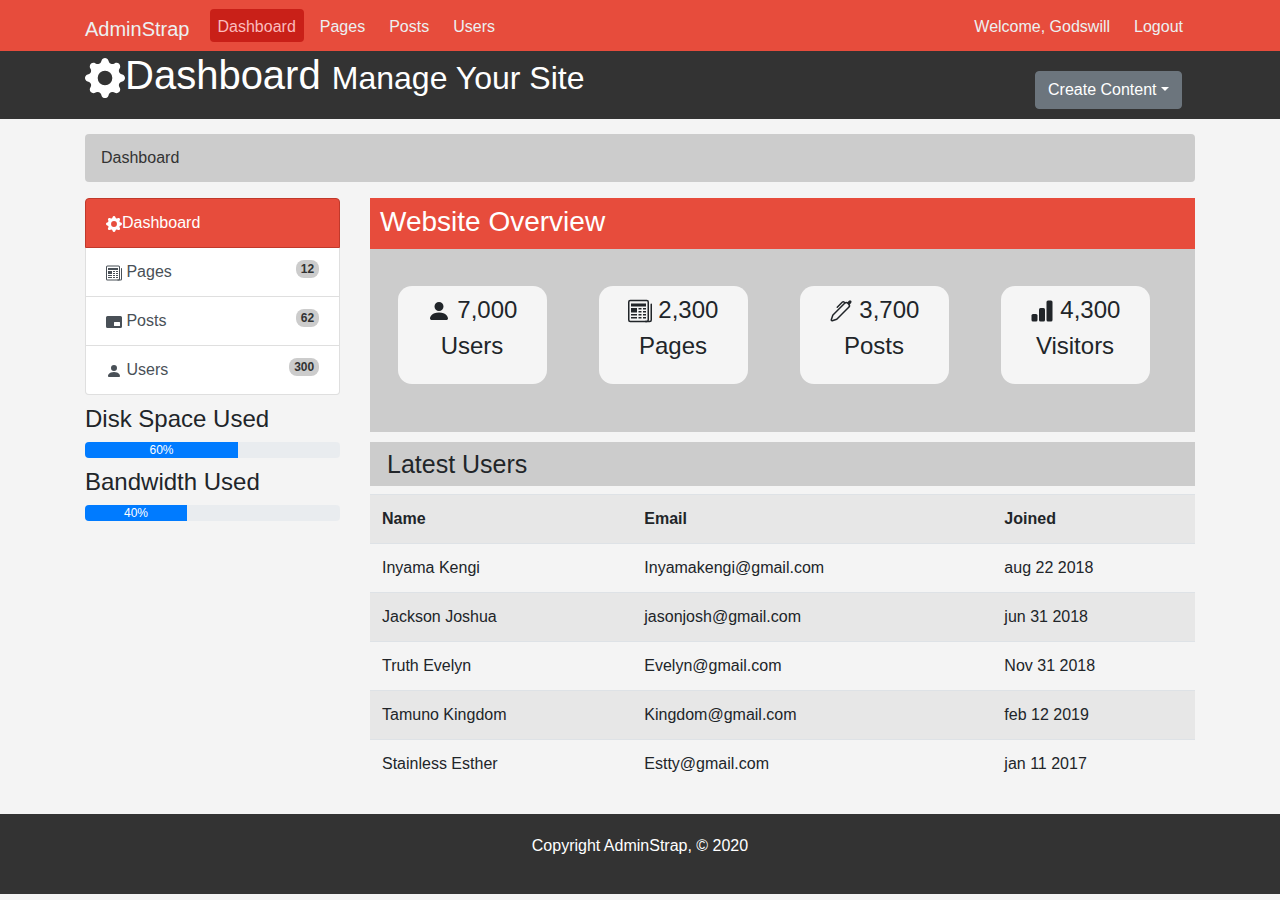
<file: index.html>
<!doctype html>
<html lang="en">
  <head>
    <meta charset="utf-8">
    <meta name="viewport" content="width=device-width, initial-scale=1, shrink-to-fit=no">
    <meta name="generator" content="Jekyll v3.8.6">
    <title>Admin Area | Dashboard</title>
    <link rel="canonical" href="https://getbootstrap.com/docs/4.4/examples/starter-template/">

    <!-- Bootstrap core CSS -->
    <link href=" css/bootstrap.min.css" rel="stylesheet" integrity="sha384-Vkoo8x4CGsO3+Hhxv8T/Q5PaXtkKtu6ug5TOeNV6gBiFeWPGFN9MuhOf23Q9Ifjh" crossorigin="anonymous">
    <link rel="stylesheet" href="css/style.css">
    <script src="js/bootstrap.min.js"></script>
    <!-- Favicons -->
<link rel="apple-touch-icon" href="/docs/4.4/assets/img/favicons/apple-touch-icon.png" sizes="180x180">
<link rel="icon" href="/docs/4.4/assets/img/favicons/favicon-32x32.png" sizes="32x32" type="image/png">
<link rel="icon" href="/docs/4.4/assets/img/favicons/favicon-16x16.png" sizes="16x16" type="image/png">
<link rel="manifest" href="/docs/4.4/assets/img/favicons/manifest.json">
<link rel="mask-icon" href="/docs/4.4/assets/img/favicons/safari-pinned-tab.svg" color="#563d7c">
<link rel="icon" href="/docs/4.4/assets/img/favicons/favicon.ico">
<meta name="msapplication-config" content="/docs/4.4/assets/img/favicons/browserconfig.xml">
<meta name="theme-color" content="#563d7c">


    <style>
      .bd-placeholder-img {
        font-size: 1.125rem;
        text-anchor: middle;
        -webkit-user-select: none;
        -moz-user-select: none;
        -ms-user-select: none;
        user-select: none;
      }

      @media (min-width: 768px) {
        .bd-placeholder-img-lg {
          font-size: 3.5rem;
        }
      }
    </style>

  </head>
  <body>

    <nav class="navbar navbar-expand-md navbar-default">
        <div class="container">
          <div class="navbar-header">
            <a class="navbar-brand" href="#">AdminStrap</a>
            <button class="navbar-toggler" type="button" data-toggle="collapse" data-target="#navbarsExampleDefault" aria-controls="navbarsExampleDefault" aria-expanded="false" aria-label="Toggle navigation">
              <span class="navbar-toggler-icon sr-only">Toggle navigation</span>
              <span class="icon-bar"></span>
              <span class="icon-bar"></span>
              <span class="icon-bar"></span>
            </button>
          </div>

            <div class="collapse navbar-collapse" id="navbarsExampleDefault">
              <ul class="nav navbar-nav mr-auto">
                <li class="nav-item active">
                  <a class="nav-link" href="index.html">Dashboard<span class="sr-only">(current)</span></a>
                </li>
                <li class="nav-item">
                  <a class="nav-link" href="pages.html">Pages</a>
                </li>
                <li class="nav-item">
                  <a class="nav-link" href="posts.html" tabindex="-1" aria-disabled="true">Posts</a>
                </li>
                <li class="nav-item">
                  <a class="nav-link" href="users.html" tabindex="-1" aria-disabled="true">Users</a>
                </li>
              </ul>

              <ul class="nav navbar-nav navbar-right">
                <li class="nav-item navbar-right">
                  <a class="nav-link" href="#" id="logout">Welcome, Godswill<span class="sr-only">(current)</span></a>
                </li>
                <li class="nav-item navbar-right">
                  <a class="nav-link" href="login.html">Logout</a>
                </li>
              </ul>
            </div>
        </div>
    </nav>

    <header id="header">
      <div class="container">
        <div class="row">
          <div class="col-md-10">
            <h1><svg class="bi bi-gear-fill" width="1em" height="1em" viewBox="0 0 16 16" fill="currentColor" xmlns="http://www.w3.org/2000/svg">
              <path fill-rule="evenodd" d="M9.405 1.05c-.413-1.4-2.397-1.4-2.81 0l-.1.34a1.464 1.464 0 01-2.105.872l-.31-.17c-1.283-.698-2.686.705-1.987 1.987l.169.311c.446.82.023 1.841-.872 2.105l-.34.1c-1.4.413-1.4 2.397 0 2.81l.34.1a1.464 1.464 0 01.872 2.105l-.17.31c-.698 1.283.705 2.686 1.987 1.987l.311-.169a1.464 1.464 0 012.105.872l.1.34c.413 1.4 2.397 1.4 2.81 0l.1-.34a1.464 1.464 0 012.105-.872l.31.17c1.283.698 2.686-.705 1.987-1.987l-.169-.311a1.464 1.464 0 01.872-2.105l.34-.1c1.4-.413 1.4-2.397 0-2.81l-.34-.1a1.464 1.464 0 01-.872-2.105l.17-.31c.698-1.283-.705-2.686-1.987-1.987l-.311.169a1.464 1.464 0 01-2.105-.872l-.1-.34zM8 10.93a2.929 2.929 0 100-5.86 2.929 2.929 0 000 5.858z" clip-rule="evenodd"/>
            </svg>Dashboard <small>Manage Your Site</small></h1>
          </div>
         
          <div class="col-md-2">
            <div class="dropdown create">
              <button onclick="myFunction()" class="btn btn-secondary dropdown-toggle" type="button" id="dropdownMenuButton" data-toggle="dropdown" aria-haspopup="true" aria-expanded="false">Create Content</button>
              <div id="myDropdown" class="dropdown-content">
                  <a type="button" data-toggle="modal" data-target="#addPage">Add Page</a>
                  <a href="#about">Add Post</a>
                  <a href="#contact">Add User</a>
                </ul>  
              </div>
            </div>
          </div>
        </div>
      </div>
    </header>

    <section id="breadcrumb">
      <div class="container">
        <ol class="breadcrumb">
          <li class="active">Dashboard</li>
        </ol>
      </div>
    </section>

    <section id="main">
      <div class="container">
        <div class="row">
          <div class="col-md-3">
            <div class="list-group">
              <a href="index.html" class="list-group-item list-group-item-action active main-color-bg">
                <svg class="bi bi-gear-fill" width="1em" height="1em" viewBox="0 0 16 16" fill="currentColor" xmlns="http://www.w3.org/2000/svg">
                  <path fill-rule="evenodd" d="M9.405 1.05c-.413-1.4-2.397-1.4-2.81 0l-.1.34a1.464 1.464 0 01-2.105.872l-.31-.17c-1.283-.698-2.686.705-1.987 1.987l.169.311c.446.82.023 1.841-.872 2.105l-.34.1c-1.4.413-1.4 2.397 0 2.81l.34.1a1.464 1.464 0 01.872 2.105l-.17.31c-.698 1.283.705 2.686 1.987 1.987l.311-.169a1.464 1.464 0 012.105.872l.1.34c.413 1.4 2.397 1.4 2.81 0l.1-.34a1.464 1.464 0 012.105-.872l.31.17c1.283.698 2.686-.705 1.987-1.987l-.169-.311a1.464 1.464 0 01.872-2.105l.34-.1c1.4-.413 1.4-2.397 0-2.81l-.34-.1a1.464 1.464 0 01-.872-2.105l.17-.31c.698-1.283-.705-2.686-1.987-1.987l-.311.169a1.464 1.464 0 01-2.105-.872l-.1-.34zM8 10.93a2.929 2.929 0 100-5.86 2.929 2.929 0 000 5.858z" clip-rule="evenodd"/>
                </svg>Dashboard
              </a>
              <a href="pages.html" class="list-group-item list-group-item-action"><svg class="bi bi-newspaper" width="1em" height="1em" viewBox="0 0 16 16" fill="currentColor" xmlns="http://www.w3.org/2000/svg">
                <path fill-rule="evenodd" d="M0 2A1.5 1.5 0 011.5.5h11A1.5 1.5 0 0114 2v12a1.5 1.5 0 01-1.5 1.5h-11A1.5 1.5 0 010 14V2zm1.5-.5A.5.5 0 001 2v12a.5.5 0 00.5.5h11a.5.5 0 00.5-.5V2a.5.5 0 00-.5-.5h-11z" clip-rule="evenodd"/>
                <path fill-rule="evenodd" d="M15.5 3a.5.5 0 01.5.5V14a1.5 1.5 0 01-1.5 1.5h-3v-1h3a.5.5 0 00.5-.5V3.5a.5.5 0 01.5-.5z" clip-rule="evenodd"/>
                <path d="M2 3h10v2H2V3zm0 3h4v3H2V6zm0 4h4v1H2v-1zm0 2h4v1H2v-1zm5-6h2v1H7V6zm3 0h2v1h-2V6zM7 8h2v1H7V8zm3 0h2v1h-2V8zm-3 2h2v1H7v-1zm3 0h2v1h-2v-1zm-3 2h2v1H7v-1zm3 0h2v1h-2v-1z"/>
              </svg> Pages <span class="badge">12</span></a>
              <a href="posts.html" class="list-group-item list-group-item-action"><svg class="bi bi-pip-fill" width="1em" height="1em" viewBox="0 0 16 16" fill="currentColor" xmlns="http://www.w3.org/2000/svg">
                <path fill-rule="evenodd" d="M1.5 2A1.5 1.5 0 000 3.5v9A1.5 1.5 0 001.5 14h13a1.5 1.5 0 001.5-1.5v-9A1.5 1.5 0 0014.5 2h-13zm7 6a.5.5 0 00-.5.5v3a.5.5 0 00.5.5h5a.5.5 0 00.5-.5v-3a.5.5 0 00-.5-.5h-5z" clip-rule="evenodd"/>
              </svg> Posts<span class="badge">62</span></a>
              <a href="users.html" class="list-group-item list-group-item-action"><svg class="bi bi-person-fill" width="1em" height="1em" viewBox="0 0 16 16" fill="currentColor" xmlns="http://www.w3.org/2000/svg">
                <path fill-rule="evenodd" d="M3 14s-1 0-1-1 1-4 6-4 6 3 6 4-1 1-1 1H3zm5-6a3 3 0 100-6 3 3 0 000 6z" clip-rule="evenodd"/>
              </svg> Users<span class="badge">300</span></a>
            </div>

            <div class="well">
              <h4 class="padding">Disk Space Used</h4>
              <div class="progress">
                <div class="progress-bar" role="progressbar" style="width: 60%;" aria-valuenow="60" aria-valuemin="0" aria-valuemax="100">60%</div>
              </div>
            </div>
            <h4 class="padding">Bandwidth Used</h4>
            <div class="progress">
              <div class="progress-bar" role="progressbar" style="width: 40%;" aria-valuenow="40" aria-valuemin="0" aria-valuemax="100">40%</div>
            </div>
          </div>

          <div class="col-md-9">
            <!-- Website Overview -->
            <div class="panel panel-flex">
              <div class="panel-heading main-color-bg" style="padding-left: 10px;">
                <h3 class="panel-title">Website Overview</h3>
              </div>

              <div class="container">
                <div class="pb">
                  <div class="middle">
                    <div class="well dash-box">
                      <h4><svg class="bi bi-person-fill" width="1em" height="1em" viewBox="0 0 16 16" fill="currentColor" xmlns="http://www.w3.org/2000/svg">
                        <path fill-rule="evenodd" d="M3 14s-1 0-1-1 1-4 6-4 6 3 6 4-1 1-1 1H3zm5-6a3 3 0 100-6 3 3 0 000 6z" clip-rule="evenodd"/>
                      </svg> 7,000</h4>
                      <h4>Users</h4>
                    </div>
                  </div>
                  <div class="middle">
                    <div class="well dash-box">
                      <h4><svg class="bi bi-newspaper" width="1em" height="1em" viewBox="0 0 16 16" fill="currentColor" xmlns="http://www.w3.org/2000/svg">
                        <path fill-rule="evenodd" d="M0 2A1.5 1.5 0 011.5.5h11A1.5 1.5 0 0114 2v12a1.5 1.5 0 01-1.5 1.5h-11A1.5 1.5 0 010 14V2zm1.5-.5A.5.5 0 001 2v12a.5.5 0 00.5.5h11a.5.5 0 00.5-.5V2a.5.5 0 00-.5-.5h-11z" clip-rule="evenodd"/>
                        <path fill-rule="evenodd" d="M15.5 3a.5.5 0 01.5.5V14a1.5 1.5 0 01-1.5 1.5h-3v-1h3a.5.5 0 00.5-.5V3.5a.5.5 0 01.5-.5z" clip-rule="evenodd"/>
                        <path d="M2 3h10v2H2V3zm0 3h4v3H2V6zm0 4h4v1H2v-1zm0 2h4v1H2v-1zm5-6h2v1H7V6zm3 0h2v1h-2V6zM7 8h2v1H7V8zm3 0h2v1h-2V8zm-3 2h2v1H7v-1zm3 0h2v1h-2v-1zm-3 2h2v1H7v-1zm3 0h2v1h-2v-1z"/>
                      </svg> 2,300</h4>
                      <h4>Pages</h4>
                    </div>
                  </div>
                  <div class="middle">
                    <div class="well dash-box">
                      <h4><svg class="bi bi-pen" width="1em" height="1em" viewBox="0 0 16 16" fill="currentColor" xmlns="http://www.w3.org/2000/svg">
                        <path fill-rule="evenodd" d="M5.707 13.707a1 1 0 01-.39.242l-3 1a1 1 0 01-1.266-1.265l1-3a1 1 0 01.242-.391L10.086 2.5a2 2 0 012.828 0l.586.586a2 2 0 010 2.828l-7.793 7.793zM3 11l7.793-7.793a1 1 0 011.414 0l.586.586a1 1 0 010 1.414L5 13l-3 1 1-3z" clip-rule="evenodd"/>
                        <path fill-rule="evenodd" d="M9.854 2.56a.5.5 0 00-.708 0L5.854 5.855a.5.5 0 01-.708-.708L8.44 1.854a1.5 1.5 0 012.122 0l.293.292a.5.5 0 01-.707.708l-.293-.293z" clip-rule="evenodd"/>
                        <path d="M13.293 1.207a1 1 0 011.414 0l.03.03a1 1 0 01.03 1.383L13.5 4 12 2.5l1.293-1.293z"/>
                      </svg> 3,700</h4>
                      <h4>Posts</h4>
                    </div>
                  </div>
                  <div class="middle">
                    <div class="well dash-box">
                      <h4><svg class="bi bi-bar-chart-fill" width="1em" height="1em" viewBox="0 0 16 16" fill="currentColor" xmlns="http://www.w3.org/2000/svg">
                        <rect width="4" height="5" x="1" y="10" rx="1"/>
                        <rect width="4" height="9" x="6" y="6" rx="1"/>
                        <rect width="4" height="14" x="11" y="1" rx="1"/>
                      </svg> 4,300</h4>
                      <h4>Visitors</h4>
                    </div>
                  </div>
                </div>
              </div>

              <!-- <div class="col-md-2">
                <div class="dropdown create">
                  <div class="dropdown">
                    <button class="btn btn-secondary dropdown-toggle" type="button" id="dropdownMenuButton" data-toggle="dropdown" aria-haspopup="true" aria-expanded="false">
                      Dropdown button
                    </button>
                    <div class="dropdown-menu" aria-labelledby="dropdownMenuButton">
                      <a class="dropdown-item" href="#">Action</a>
                      <a class="dropdown-item" href="#">Another action</a>
                      <a class="dropdown-item" href="#">Something else here</a>
                    </div>
                  </div>
                </div>
              </div> -->          

              <!-- latest users -->
              <div class="panel panel-flex">
                <div class="panel-heading background" style="padding-left: 10px;">
                  <h3 id="panel-title">Latest Users</h3>
                </div>
                <div class="panel-body">
                  <table class="table table-striped table-hover">
                    <tr>
                      <th>Name</th>
                      <th>Email</th>
                      <th>Joined</th>
                    </tr>
                    <tr>
                      <td>Inyama Kengi</td>
                      <td>Inyamakengi@gmail.com</td>
                      <td>aug 22 2018</td>
                    </tr>
                    <tr>
                      <td>Jackson Joshua</td>
                      <td>jasonjosh@gmail.com</td>
                      <td>jun 31 2018</td>
                    </tr>
                    <tr>
                      <td>Truth Evelyn</td>
                      <td>Evelyn@gmail.com</td>
                      <td>Nov 31 2018</td>
                    </tr>
                    <tr>
                      <td>Tamuno Kingdom</td>
                      <td>Kingdom@gmail.com</td>
                      <td>feb 12 2019</td>
                    </tr>
                    <tr>
                      <td>Stainless Esther</td>
                      <td>Estty@gmail.com</td>
                      <td>jan 11 2017</td>
                    </tr>
                  </table>
                </div>
              </div>
            </div>
          </div>
        </div>
      </div>
    </section>

    <!-- Modals -->

    <!-- Add Page -->
    <div class="modal fade" id="addPage" tabindex="-1" role="dialog" aria-labelledby="exampleModalLabel" aria-hidden="true">
      <div class="modal-dialog" role="document">
        <div class="modal-content">
          <div class="modal-header">
            <h5 class="modal-title" id="exampleModalLabel">Modal title</h5>
            <button type="button" class="close" data-dismiss="modal" aria-label="Close">
              <span aria-hidden="true">&times;</span>
            </button>
          </div>
          <div class="modal-body">
            ...
          </div>
          <div class="modal-footer">
            <button type="button" class="btn btn-secondary" data-dismiss="modal">Close</button>
            <button type="button" class="btn btn-primary">Save changes</button>
          </div>
        </div>
      </div>
    </div>

    <footer id="footer">
      <p>Copyright AdminStrap, &copy; 2020</p>
    </footer>
    <!-- trial and error -->
    <!-- <button type="button" class="btn btn-primary" data-toggle="modal" data-target="#exampleModal">
      Launch demo modal
    </button> -->
    
    <!-- Modal -->
    <!-- <div class="modal fade" id="exampleModal" tabindex="-1" role="dialog" aria-labelledby="exampleModalLabel" aria-hidden="true">
      <div class="modal-dialog" role="document">
        <div class="modal-content">
          <div class="modal-header">
            <h5 class="modal-title" id="exampleModalLabel">Modal title</h5>
            <button type="button" class="close" data-dismiss="modal" aria-label="Close">
              <span aria-hidden="true">&times;</span>
            </button>
          </div>
          <div class="modal-body">
            ...
          </div>
          <div class="modal-footer">
            <button type="button" class="btn btn-secondary" data-dismiss="modal">Close</button>
            <button type="button" class="btn btn-primary">Save changes</button>
          </div>
        </div>
      </div>
    </div> -->
    
    <!-- <script src="https://code.jquery.com/jquery-3.4.1.slim.min.js" integrity="sha384-J6qa4849blE2+poT4WnyKhv5vZF5SrPo0iEjwBvKU7imGFAV0wwj1yYfoRSJoZ+n" crossorigin="anonymous"></script> -->
    <script src="./js/drop.js"></script>  
    <!-- <script src="./js/bootstrap.min.js" integrity="sha384-6khuMg9gaYr5AxOqhkVIODVIvm9ynTT5J4V1cfthmT+emCG6yVmEZsRHdxlotUnm" crossorigin="anonymous"></script> -->
    </body>
</html>
</file>
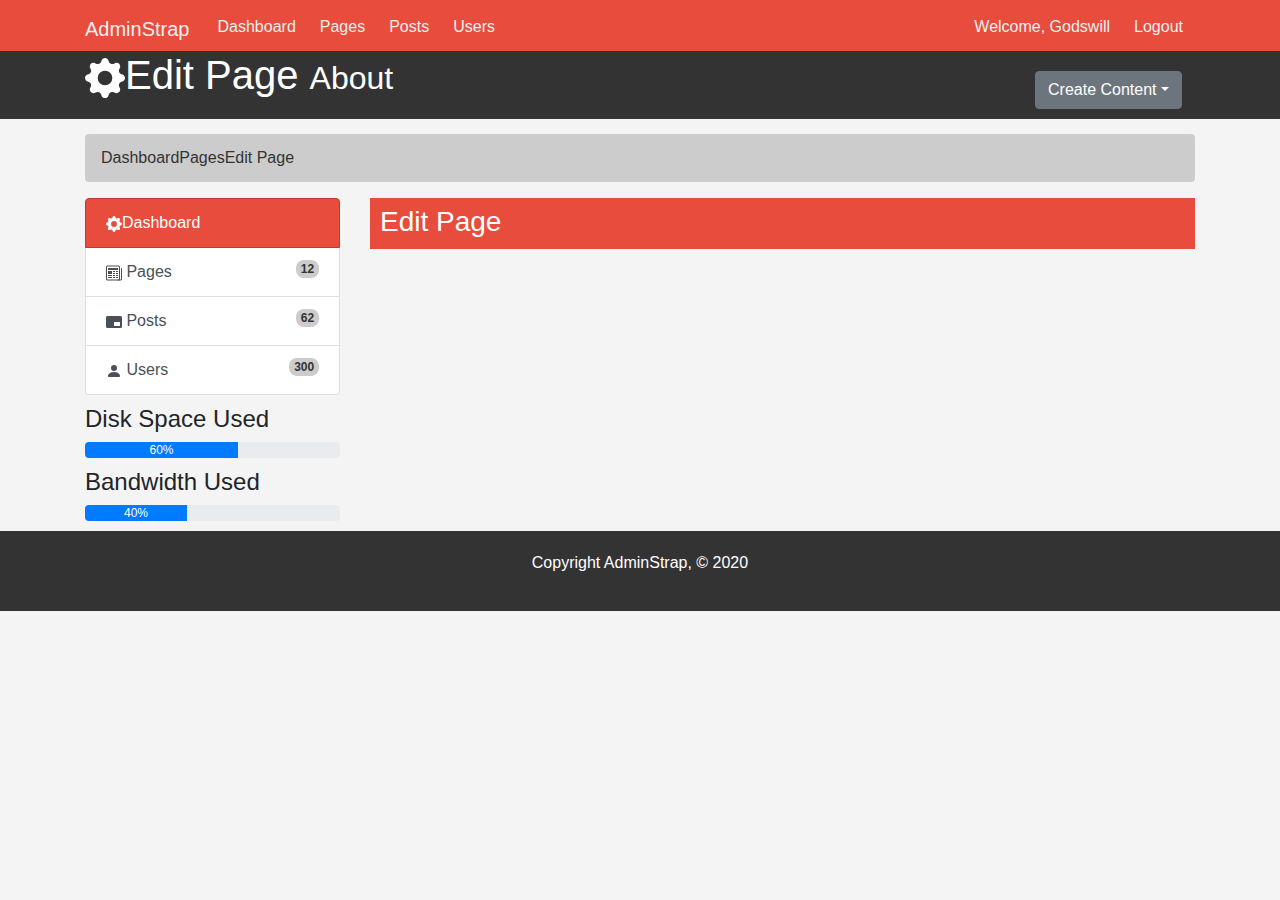
<file: edit.html>
<!doctype html>
<html lang="en">
  <head>
    <meta charset="utf-8">
    <meta name="viewport" content="width=device-width, initial-scale=1, shrink-to-fit=no">
    <meta name="generator" content="Jekyll v3.8.6">
    <title>Admin Area | Edit Page</title>
    <link rel="canonical" href="https://getbootstrap.com/docs/4.4/examples/starter-template/">

    <!-- Bootstrap core CSS -->
    <link href=" css/bootstrap.min.css" rel="stylesheet" integrity="sha384-Vkoo8x4CGsO3+Hhxv8T/Q5PaXtkKtu6ug5TOeNV6gBiFeWPGFN9MuhOf23Q9Ifjh" crossorigin="anonymous">
    <link rel="stylesheet" href="css/style.css">
    <script src="js/bootstrap.min.js"></script>
    <!-- Favicons -->
<link rel="apple-touch-icon" href="/docs/4.4/assets/img/favicons/apple-touch-icon.png" sizes="180x180">
<link rel="icon" href="/docs/4.4/assets/img/favicons/favicon-32x32.png" sizes="32x32" type="image/png">
<link rel="icon" href="/docs/4.4/assets/img/favicons/favicon-16x16.png" sizes="16x16" type="image/png">
<link rel="manifest" href="/docs/4.4/assets/img/favicons/manifest.json">
<link rel="mask-icon" href="/docs/4.4/assets/img/favicons/safari-pinned-tab.svg" color="#563d7c">
<link rel="icon" href="/docs/4.4/assets/img/favicons/favicon.ico">
<meta name="msapplication-config" content="/docs/4.4/assets/img/favicons/browserconfig.xml">
<meta name="theme-color" content="#563d7c">


    <style>
      .bd-placeholder-img {
        font-size: 1.125rem;
        text-anchor: middle;
        -webkit-user-select: none;
        -moz-user-select: none;
        -ms-user-select: none;
        user-select: none;
      }

      @media (min-width: 768px) {
        .bd-placeholder-img-lg {
          font-size: 3.5rem;
        }
      }
    </style>

  </head>
  <body>

    <nav class="navbar navbar-expand-md navbar-default">
        <div class="container">
          <div class="navbar-header">
            <a class="navbar-brand" href="#">AdminStrap</a>
            <button class="navbar-toggler" type="button" data-toggle="collapse" data-target="#navbarsExampleDefault" aria-controls="navbarsExampleDefault" aria-expanded="false" aria-label="Toggle navigation">
              <span class="navbar-toggler-icon sr-only">Toggle navigation</span>
              <span class="icon-bar"></span>
              <span class="icon-bar"></span>
              <span class="icon-bar"></span>
            </button>
          </div>

            <div class="collapse navbar-collapse" id="navbarsExampleDefault">
              <ul class="nav navbar-nav mr-auto">
                <li class="nav-item">
                  <a class="nav-link" href="index.html">Dashboard<span class="sr-only">(current)</span></a>
                </li>
                <li class="nav-item">
                  <a class="nav-link" href="pages.html">Pages</a>
                </li>
                <li class="nav-item">
                  <a class="nav-link" href="posts.html" tabindex="-1" aria-disabled="true">Posts</a>
                </li>
                <li class="nav-item">
                  <a class="nav-link" href="users.html" tabindex="-1" aria-disabled="true">Users</a>
                </li>
              </ul>

              <ul class="nav navbar-nav navbar-right">
                <li class="nav-item navbar-right">
                  <a class="nav-link" href="#" id="logout">Welcome, Godswill<span class="sr-only">(current)</span></a>
                </li>
                <li class="nav-item navbar-right">
                  <a class="nav-link" href="login.html">Logout</a>
                </li>
              </ul>
            </div>
        </div>
    </nav>

    <header id="header">
      <div class="container">
        <div class="row">
          <div class="col-md-10">
            <h1><svg class="bi bi-gear-fill" width="1em" height="1em" viewBox="0 0 16 16" fill="currentColor" xmlns="http://www.w3.org/2000/svg">
              <path fill-rule="evenodd" d="M9.405 1.05c-.413-1.4-2.397-1.4-2.81 0l-.1.34a1.464 1.464 0 01-2.105.872l-.31-.17c-1.283-.698-2.686.705-1.987 1.987l.169.311c.446.82.023 1.841-.872 2.105l-.34.1c-1.4.413-1.4 2.397 0 2.81l.34.1a1.464 1.464 0 01.872 2.105l-.17.31c-.698 1.283.705 2.686 1.987 1.987l.311-.169a1.464 1.464 0 012.105.872l.1.34c.413 1.4 2.397 1.4 2.81 0l.1-.34a1.464 1.464 0 012.105-.872l.31.17c1.283.698 2.686-.705 1.987-1.987l-.169-.311a1.464 1.464 0 01.872-2.105l.34-.1c1.4-.413 1.4-2.397 0-2.81l-.34-.1a1.464 1.464 0 01-.872-2.105l.17-.31c.698-1.283-.705-2.686-1.987-1.987l-.311.169a1.464 1.464 0 01-2.105-.872l-.1-.34zM8 10.93a2.929 2.929 0 100-5.86 2.929 2.929 0 000 5.858z" clip-rule="evenodd"/>
            </svg>Edit Page <small>About</small></h1>
          </div>
         
          <div class="col-md-2">
            <div class="dropdown create">
              <button onclick="myFunction()" class="btn btn-secondary dropdown-toggle" type="button" id="dropdownMenuButton" data-toggle="dropdown" aria-haspopup="true" aria-expanded="false">Create Content</button>
              <div id="myDropdown" class="dropdown-content">
                  <a type="button" data-toggle="modal" data-target="#addPage">Add Page</a>
                  <a href="#about">Add Post</a>
                  <a href="#contact">Add User</a>
                </ul>  
              </div>
            </div>
          </div>
        </div>
      </div>
    </header>

    <section id="breadcrumb">
      <div class="container">
        <ol class="breadcrumb">
            <li><a href="index.html">Dashboard</a> </li>
            <li><a href="pages.html">Pages</a> </li>
          <li class="active">Edit Page</li>
        </ol>
      </div>
    </section>

    <section id="main">
      <div class="container">
        <div class="row">
          <div class="col-md-3">
            <div class="list-group">
              <a href="index.html" class="list-group-item list-group-item-action active main-color-bg">
                <svg class="bi bi-gear-fill" width="1em" height="1em" viewBox="0 0 16 16" fill="currentColor" xmlns="http://www.w3.org/2000/svg">
                  <path fill-rule="evenodd" d="M9.405 1.05c-.413-1.4-2.397-1.4-2.81 0l-.1.34a1.464 1.464 0 01-2.105.872l-.31-.17c-1.283-.698-2.686.705-1.987 1.987l.169.311c.446.82.023 1.841-.872 2.105l-.34.1c-1.4.413-1.4 2.397 0 2.81l.34.1a1.464 1.464 0 01.872 2.105l-.17.31c-.698 1.283.705 2.686 1.987 1.987l.311-.169a1.464 1.464 0 012.105.872l.1.34c.413 1.4 2.397 1.4 2.81 0l.1-.34a1.464 1.464 0 012.105-.872l.31.17c1.283.698 2.686-.705 1.987-1.987l-.169-.311a1.464 1.464 0 01.872-2.105l.34-.1c1.4-.413 1.4-2.397 0-2.81l-.34-.1a1.464 1.464 0 01-.872-2.105l.17-.31c.698-1.283-.705-2.686-1.987-1.987l-.311.169a1.464 1.464 0 01-2.105-.872l-.1-.34zM8 10.93a2.929 2.929 0 100-5.86 2.929 2.929 0 000 5.858z" clip-rule="evenodd"/>
                </svg>Dashboard
              </a>
              <a href="pages.html" class="list-group-item list-group-item-action"><svg class="bi bi-newspaper" width="1em" height="1em" viewBox="0 0 16 16" fill="currentColor" xmlns="http://www.w3.org/2000/svg">
                <path fill-rule="evenodd" d="M0 2A1.5 1.5 0 011.5.5h11A1.5 1.5 0 0114 2v12a1.5 1.5 0 01-1.5 1.5h-11A1.5 1.5 0 010 14V2zm1.5-.5A.5.5 0 001 2v12a.5.5 0 00.5.5h11a.5.5 0 00.5-.5V2a.5.5 0 00-.5-.5h-11z" clip-rule="evenodd"/>
                <path fill-rule="evenodd" d="M15.5 3a.5.5 0 01.5.5V14a1.5 1.5 0 01-1.5 1.5h-3v-1h3a.5.5 0 00.5-.5V3.5a.5.5 0 01.5-.5z" clip-rule="evenodd"/>
                <path d="M2 3h10v2H2V3zm0 3h4v3H2V6zm0 4h4v1H2v-1zm0 2h4v1H2v-1zm5-6h2v1H7V6zm3 0h2v1h-2V6zM7 8h2v1H7V8zm3 0h2v1h-2V8zm-3 2h2v1H7v-1zm3 0h2v1h-2v-1zm-3 2h2v1H7v-1zm3 0h2v1h-2v-1z"/>
              </svg> Pages <span class="badge">12</span></a>
              <a href="posts.html" class="list-group-item list-group-item-action"><svg class="bi bi-pip-fill" width="1em" height="1em" viewBox="0 0 16 16" fill="currentColor" xmlns="http://www.w3.org/2000/svg">
                <path fill-rule="evenodd" d="M1.5 2A1.5 1.5 0 000 3.5v9A1.5 1.5 0 001.5 14h13a1.5 1.5 0 001.5-1.5v-9A1.5 1.5 0 0014.5 2h-13zm7 6a.5.5 0 00-.5.5v3a.5.5 0 00.5.5h5a.5.5 0 00.5-.5v-3a.5.5 0 00-.5-.5h-5z" clip-rule="evenodd"/>
              </svg> Posts<span class="badge">62</span></a>
              <a href="users.html" class="list-group-item list-group-item-action"><svg class="bi bi-person-fill" width="1em" height="1em" viewBox="0 0 16 16" fill="currentColor" xmlns="http://www.w3.org/2000/svg">
                <path fill-rule="evenodd" d="M3 14s-1 0-1-1 1-4 6-4 6 3 6 4-1 1-1 1H3zm5-6a3 3 0 100-6 3 3 0 000 6z" clip-rule="evenodd"/>
              </svg> Users<span class="badge">300</span></a>
            </div>

            <div class="well">
              <h4 class="padding">Disk Space Used</h4>
              <div class="progress">
                <div class="progress-bar" role="progressbar" style="width: 60%;" aria-valuenow="60" aria-valuemin="0" aria-valuemax="100">60%</div>
              </div>
            </div>
            <h4 class="padding">Bandwidth Used</h4>
            <div class="progress">
              <div class="progress-bar" role="progressbar" style="width: 40%;" aria-valuenow="40" aria-valuemin="0" aria-valuemax="100">40%</div>
            </div>
          </div>

          <div class="col-md-9">
            <!-- Website Overview -->
            <div class="panel panel-flex">
              <div class="panel-heading main-color-bg" style="padding-left: 10px;">
                <h3 class="panel-title"> Edit Page</h3>
              </div>

              <div class="container">
                <div class="panel panel-flex">
                    <br>
                    <div class="panel-body">
                     
                    </div>
                  </div>               
                </div>
              </div>

            </div>
          </div>
        </div>
      </div>
    </section>

    <!-- Modals -->

    <!-- Add Page -->
    <div class="modal fade" id="addPage" tabindex="-1" role="dialog" aria-labelledby="exampleModalLabel" aria-hidden="true">
      <div class="modal-dialog" role="document">
        <div class="modal-content">
          <div class="modal-header">
            <h5 class="modal-title" id="exampleModalLabel">Modal title</h5>
            <button type="button" class="close" data-dismiss="modal" aria-label="Close">
              <span aria-hidden="true">&times;</span>
            </button>
          </div>
          <div class="modal-body">
            ...
          </div>
          <div class="modal-footer">
            <button type="button" class="btn btn-secondary" data-dismiss="modal">Close</button>
            <button type="button" class="btn btn-primary">Save changes</button>
          </div>
        </div>
      </div>
    </div>

    <footer id="footer">
      <p>Copyright AdminStrap, &copy; 2020</p>
    </footer>
    
    <script src="./js/drop.js"></script>  
    </body>
</html>
</file>
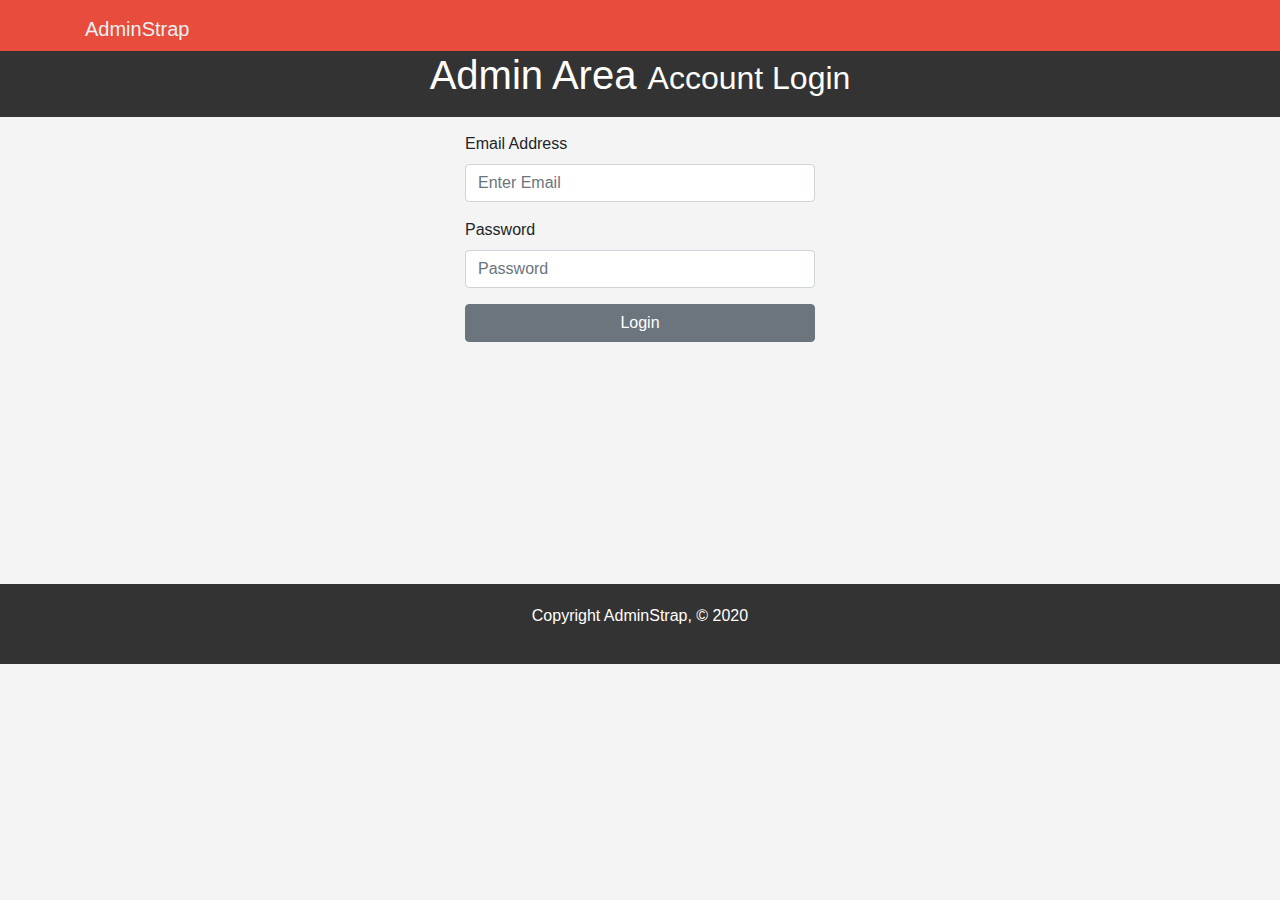
<file: login.html>
<!doctype html>
<html lang="en">
  <head>
    <meta charset="utf-8">
    <meta name="viewport" content="width=device-width, initial-scale=1, shrink-to-fit=no">
    <meta name="generator" content="Jekyll v3.8.6">
    <title>Admin Area | Account Login</title>
    <link rel="canonical" href="https://getbootstrap.com/docs/4.4/examples/starter-template/">

    <!-- Bootstrap core CSS -->
    <link href=" css/bootstrap.min.css" rel="stylesheet" integrity="sha384-Vkoo8x4CGsO3+Hhxv8T/Q5PaXtkKtu6ug5TOeNV6gBiFeWPGFN9MuhOf23Q9Ifjh" crossorigin="anonymous">
    <link rel="stylesheet" href="css/style.css">
    <script src="js/bootstrap.min.js"></script>
    <!-- Favicons -->
<link rel="apple-touch-icon" href="/docs/4.4/assets/img/favicons/apple-touch-icon.png" sizes="180x180">
<link rel="icon" href="/docs/4.4/assets/img/favicons/favicon-32x32.png" sizes="32x32" type="image/png">
<link rel="icon" href="/docs/4.4/assets/img/favicons/favicon-16x16.png" sizes="16x16" type="image/png">
<link rel="manifest" href="/docs/4.4/assets/img/favicons/manifest.json">
<link rel="mask-icon" href="/docs/4.4/assets/img/favicons/safari-pinned-tab.svg" color="#563d7c">
<link rel="icon" href="/docs/4.4/assets/img/favicons/favicon.ico">
<meta name="msapplication-config" content="/docs/4.4/assets/img/favicons/browserconfig.xml">
<meta name="theme-color" content="#563d7c">


    <style>
      .bd-placeholder-img {
        font-size: 1.125rem;
        text-anchor: middle;
        -webkit-user-select: none;
        -moz-user-select: none;
        -ms-user-select: none;
        user-select: none;
      }

      @media (min-width: 768px) {
        .bd-placeholder-img-lg {
          font-size: 3.5rem;
        }
      }
    </style>

  </head>
  <body>

    <nav class="navbar navbar-expand-md navbar-default">
        <div class="container">
          <div class="navbar-header">
            <a class="navbar-brand" href="#">AdminStrap</a>
            <button class="navbar-toggler" type="button" data-toggle="collapse" data-target="#navbarsExampleDefault" aria-controls="navbarsExampleDefault" aria-expanded="false" aria-label="Toggle navigation">
              <span class="navbar-toggler-icon sr-only">Toggle navigation</span>
              <span class="icon-bar"></span>
              <span class="icon-bar"></span>
              <span class="icon-bar"></span>
            </button>
          </div>

            <div class="collapse navbar-collapse" id="navbarsExampleDefault">
             
            </div>
        </div>
    </nav>

    <header id="header">
      <div class="container">
        <div class="row">
          <div class="col-md-12">
            <h1 class="text-center">Admin Area <small>Account Login</small></h1>
          </div>
         
        </div>
      </div>
    </header>

     <section id="main">
      <div class="container">
        <div class="row">

          <div class="col-md-4 center">
            <form id="login" class="well" action="index.html">
                <div class="form-group">
                    <label for="Email">Email Address</label>
                    <input type="text" class="form-control" placeholder="Enter Email">
                </div>
                <div class="form-group">
                    <label for="Password">Password</label>
                    <input type="password" class="form-control" placeholder="Password">
                </div>
                <button type="submit" class="btn btn-secondary btn-block">Login</button>
            </form>
            
          </div>
        </div>
      </div>
    </section>

    <footer id="login-footer">
      <p>Copyright AdminStrap, &copy; 2020</p>
    </footer>
    
    <script src="./js/drop.js"></script>  
    </body>
</html>
</file>
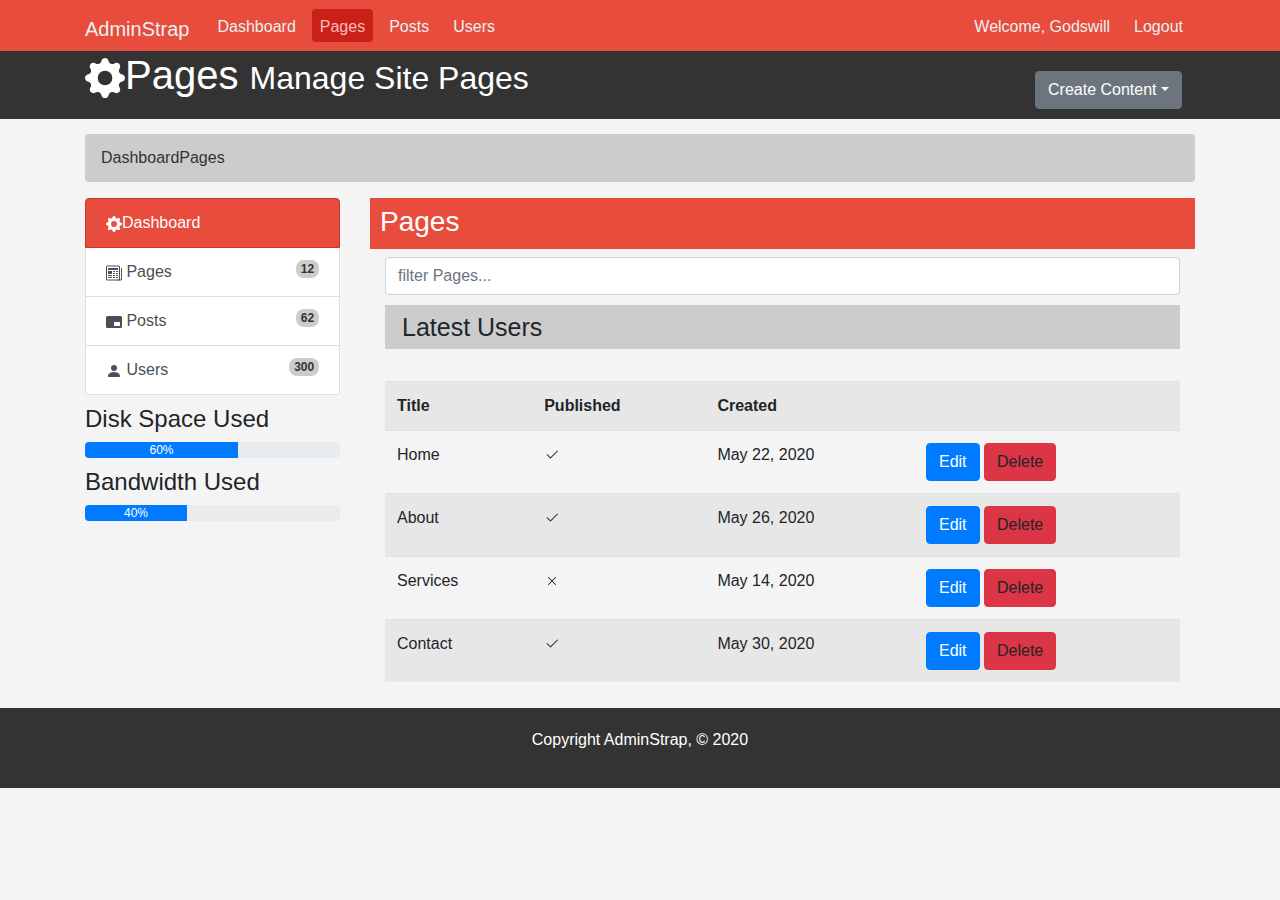
<file: pages.html>
<!doctype html>
<html lang="en">
  <head>
    <meta charset="utf-8">
    <meta name="viewport" content="width=device-width, initial-scale=1, shrink-to-fit=no">
    <meta name="generator" content="Jekyll v3.8.6">
    <title>Admin Area | Pages</title>
    <link rel="canonical" href="https://getbootstrap.com/docs/4.4/examples/starter-template/">

    <!-- Bootstrap core CSS -->
    <link href=" css/bootstrap.min.css" rel="stylesheet" integrity="sha384-Vkoo8x4CGsO3+Hhxv8T/Q5PaXtkKtu6ug5TOeNV6gBiFeWPGFN9MuhOf23Q9Ifjh" crossorigin="anonymous">
    <link rel="stylesheet" href="css/style.css">
    <script src="js/bootstrap.min.js"></script>
    <!-- Favicons -->
<link rel="apple-touch-icon" href="/docs/4.4/assets/img/favicons/apple-touch-icon.png" sizes="180x180">
<link rel="icon" href="/docs/4.4/assets/img/favicons/favicon-32x32.png" sizes="32x32" type="image/png">
<link rel="icon" href="/docs/4.4/assets/img/favicons/favicon-16x16.png" sizes="16x16" type="image/png">
<link rel="manifest" href="/docs/4.4/assets/img/favicons/manifest.json">
<link rel="mask-icon" href="/docs/4.4/assets/img/favicons/safari-pinned-tab.svg" color="#563d7c">
<link rel="icon" href="/docs/4.4/assets/img/favicons/favicon.ico">
<meta name="msapplication-config" content="/docs/4.4/assets/img/favicons/browserconfig.xml">
<meta name="theme-color" content="#563d7c">


    <style>
      .bd-placeholder-img {
        font-size: 1.125rem;
        text-anchor: middle;
        -webkit-user-select: none;
        -moz-user-select: none;
        -ms-user-select: none;
        user-select: none;
      }

      @media (min-width: 768px) {
        .bd-placeholder-img-lg {
          font-size: 3.5rem;
        }
      }
    </style>

  </head>
  <body>

    <nav class="navbar navbar-expand-md navbar-default">
        <div class="container">
          <div class="navbar-header">
            <a class="navbar-brand" href="#">AdminStrap</a>
            <button class="navbar-toggler" type="button" data-toggle="collapse" data-target="#navbarsExampleDefault" aria-controls="navbarsExampleDefault" aria-expanded="false" aria-label="Toggle navigation">
              <span class="navbar-toggler-icon sr-only">Toggle navigation</span>
              <span class="icon-bar"></span>
              <span class="icon-bar"></span>
              <span class="icon-bar"></span>
            </button>
          </div>

            <div class="collapse navbar-collapse" id="navbarsExampleDefault">
              <ul class="nav navbar-nav mr-auto">
                <li class="nav-item">
                  <a class="nav-link" href="index.html">Dashboard<span class="sr-only">(current)</span></a>
                </li>
                <li class="nav-item  active">
                  <a class="nav-link" href="pages.html">Pages</a>
                </li>
                <li class="nav-item">
                  <a class="nav-link" href="posts.html" tabindex="-1" aria-disabled="true">Posts</a>
                </li>
                <li class="nav-item">
                  <a class="nav-link" href="users.html" tabindex="-1" aria-disabled="true">Users</a>
                </li>
              </ul>

              <ul class="nav navbar-nav navbar-right">
                <li class="nav-item navbar-right">
                  <a class="nav-link" href="#" id="logout">Welcome, Godswill<span class="sr-only">(current)</span></a>
                </li>
                <li class="nav-item navbar-right">
                  <a class="nav-link" href="login.html">Logout</a>
                </li>
              </ul>
            </div>
        </div>
    </nav>

    <header id="header">
      <div class="container">
        <div class="row">
          <div class="col-md-10">
            <h1><svg class="bi bi-gear-fill" width="1em" height="1em" viewBox="0 0 16 16" fill="currentColor" xmlns="http://www.w3.org/2000/svg">
              <path fill-rule="evenodd" d="M9.405 1.05c-.413-1.4-2.397-1.4-2.81 0l-.1.34a1.464 1.464 0 01-2.105.872l-.31-.17c-1.283-.698-2.686.705-1.987 1.987l.169.311c.446.82.023 1.841-.872 2.105l-.34.1c-1.4.413-1.4 2.397 0 2.81l.34.1a1.464 1.464 0 01.872 2.105l-.17.31c-.698 1.283.705 2.686 1.987 1.987l.311-.169a1.464 1.464 0 012.105.872l.1.34c.413 1.4 2.397 1.4 2.81 0l.1-.34a1.464 1.464 0 012.105-.872l.31.17c1.283.698 2.686-.705 1.987-1.987l-.169-.311a1.464 1.464 0 01.872-2.105l.34-.1c1.4-.413 1.4-2.397 0-2.81l-.34-.1a1.464 1.464 0 01-.872-2.105l.17-.31c.698-1.283-.705-2.686-1.987-1.987l-.311.169a1.464 1.464 0 01-2.105-.872l-.1-.34zM8 10.93a2.929 2.929 0 100-5.86 2.929 2.929 0 000 5.858z" clip-rule="evenodd"/>
            </svg>Pages <small>Manage Site Pages</small></h1>
          </div>
         
          <div class="col-md-2">
            <div class="dropdown create">
              <button onclick="myFunction()" class="btn btn-secondary dropdown-toggle" type="button" id="dropdownMenuButton" data-toggle="dropdown" aria-haspopup="true" aria-expanded="false">Create Content</button>
              <div id="myDropdown" class="dropdown-content">
                  <a type="button" data-toggle="modal" data-target="#addPage">Add Page</a>
                  <a href="#about">Add Post</a>
                  <a href="#contact">Add User</a>
                </ul>  
              </div>
            </div>
          </div>
        </div>
      </div>
    </header>

    <section id="breadcrumb">
      <div class="container">
        <ol class="breadcrumb">
            <li><a href="index.html">Dashboard</a> </li>
          <li class="active">Pages</li>
        </ol>
      </div>
    </section>

    <section id="main">
      <div class="container">
        <div class="row">
          <div class="col-md-3">
            <div class="list-group">
              <a href="index.html" class="list-group-item list-group-item-action active main-color-bg">
                <svg class="bi bi-gear-fill" width="1em" height="1em" viewBox="0 0 16 16" fill="currentColor" xmlns="http://www.w3.org/2000/svg">
                  <path fill-rule="evenodd" d="M9.405 1.05c-.413-1.4-2.397-1.4-2.81 0l-.1.34a1.464 1.464 0 01-2.105.872l-.31-.17c-1.283-.698-2.686.705-1.987 1.987l.169.311c.446.82.023 1.841-.872 2.105l-.34.1c-1.4.413-1.4 2.397 0 2.81l.34.1a1.464 1.464 0 01.872 2.105l-.17.31c-.698 1.283.705 2.686 1.987 1.987l.311-.169a1.464 1.464 0 012.105.872l.1.34c.413 1.4 2.397 1.4 2.81 0l.1-.34a1.464 1.464 0 012.105-.872l.31.17c1.283.698 2.686-.705 1.987-1.987l-.169-.311a1.464 1.464 0 01.872-2.105l.34-.1c1.4-.413 1.4-2.397 0-2.81l-.34-.1a1.464 1.464 0 01-.872-2.105l.17-.31c.698-1.283-.705-2.686-1.987-1.987l-.311.169a1.464 1.464 0 01-2.105-.872l-.1-.34zM8 10.93a2.929 2.929 0 100-5.86 2.929 2.929 0 000 5.858z" clip-rule="evenodd"/>
                </svg>Dashboard
              </a>
              <a href="pages.html" class="list-group-item list-group-item-action"><svg class="bi bi-newspaper" width="1em" height="1em" viewBox="0 0 16 16" fill="currentColor" xmlns="http://www.w3.org/2000/svg">
                <path fill-rule="evenodd" d="M0 2A1.5 1.5 0 011.5.5h11A1.5 1.5 0 0114 2v12a1.5 1.5 0 01-1.5 1.5h-11A1.5 1.5 0 010 14V2zm1.5-.5A.5.5 0 001 2v12a.5.5 0 00.5.5h11a.5.5 0 00.5-.5V2a.5.5 0 00-.5-.5h-11z" clip-rule="evenodd"/>
                <path fill-rule="evenodd" d="M15.5 3a.5.5 0 01.5.5V14a1.5 1.5 0 01-1.5 1.5h-3v-1h3a.5.5 0 00.5-.5V3.5a.5.5 0 01.5-.5z" clip-rule="evenodd"/>
                <path d="M2 3h10v2H2V3zm0 3h4v3H2V6zm0 4h4v1H2v-1zm0 2h4v1H2v-1zm5-6h2v1H7V6zm3 0h2v1h-2V6zM7 8h2v1H7V8zm3 0h2v1h-2V8zm-3 2h2v1H7v-1zm3 0h2v1h-2v-1zm-3 2h2v1H7v-1zm3 0h2v1h-2v-1z"/>
              </svg> Pages <span class="badge">12</span></a>
              <a href="posts.html" class="list-group-item list-group-item-action"><svg class="bi bi-pip-fill" width="1em" height="1em" viewBox="0 0 16 16" fill="currentColor" xmlns="http://www.w3.org/2000/svg">
                <path fill-rule="evenodd" d="M1.5 2A1.5 1.5 0 000 3.5v9A1.5 1.5 0 001.5 14h13a1.5 1.5 0 001.5-1.5v-9A1.5 1.5 0 0014.5 2h-13zm7 6a.5.5 0 00-.5.5v3a.5.5 0 00.5.5h5a.5.5 0 00.5-.5v-3a.5.5 0 00-.5-.5h-5z" clip-rule="evenodd"/>
              </svg> Posts<span class="badge">62</span></a>
              <a href="users.html" class="list-group-item list-group-item-action"><svg class="bi bi-person-fill" width="1em" height="1em" viewBox="0 0 16 16" fill="currentColor" xmlns="http://www.w3.org/2000/svg">
                <path fill-rule="evenodd" d="M3 14s-1 0-1-1 1-4 6-4 6 3 6 4-1 1-1 1H3zm5-6a3 3 0 100-6 3 3 0 000 6z" clip-rule="evenodd"/>
              </svg> Users<span class="badge">300</span></a>
            </div>

            <div class="well">
              <h4 class="padding">Disk Space Used</h4>
              <div class="progress">
                <div class="progress-bar" role="progressbar" style="width: 60%;" aria-valuenow="60" aria-valuemin="0" aria-valuemax="100">60%</div>
              </div>
            </div>
            <h4 class="padding">Bandwidth Used</h4>
            <div class="progress">
              <div class="progress-bar" role="progressbar" style="width: 40%;" aria-valuenow="40" aria-valuemin="0" aria-valuemax="100">40%</div>
            </div>
          </div>

          <div class="col-md-9">
            <!-- Website Overview -->
            <div class="panel panel-flex">
              <div class="panel-heading main-color-bg" style="padding-left: 10px;">
                <h3 class="panel-title">Pages</h3>
              </div>

              <div class="container">
                <div class="row">
                    <div class="col-md-12">
                        <input class="form-control" type="text" placeholder="filter Pages..." >
                    </div>
                </div> 
                <div class="panel panel-flex">
                    <div class="panel-heading background" style="padding-left: 10px;">
                      <h3 id="panel-title">Latest Users</h3>
                    </div>
                    <br>
                    <div class="panel-body">
                      <table class="table table-striped table-hover">
                        <tr>
                          <th>Title</th>
                          <th>Published</th>
                          <th>Created</th>
                          <th></th>
                        </tr>
                        <tr>
                          <td>Home</td>
                          <td><svg class="bi bi-check" width="1em" height="1em" viewBox="0 0 16 16" fill="currentColor" xmlns="http://www.w3.org/2000/svg">
                            <path fill-rule="evenodd" d="M13.854 3.646a.5.5 0 010 .708l-7 7a.5.5 0 01-.708 0l-3.5-3.5a.5.5 0 11.708-.708L6.5 10.293l6.646-6.647a.5.5 0 01.708 0z" clip-rule="evenodd"/>
                          </svg></td>
                          <td>May 22, 2020</td>
                          <td><a class="btn btn-primary" href="edit.html">Edit</a> <a class="btn btn-danger">Delete</a></td>
                        </tr>
                        <tr>
                            <td>About</td>
                            <td><svg class="bi bi-check" width="1em" height="1em" viewBox="0 0 16 16" fill="currentColor" xmlns="http://www.w3.org/2000/svg">
                              <path fill-rule="evenodd" d="M13.854 3.646a.5.5 0 010 .708l-7 7a.5.5 0 01-.708 0l-3.5-3.5a.5.5 0 11.708-.708L6.5 10.293l6.646-6.647a.5.5 0 01.708 0z" clip-rule="evenodd"/>
                            </svg></td>
                            <td>May 26, 2020</td>
                            <td><a class="btn btn-primary" href="edit.html">Edit</a> <a class="btn btn-danger">Delete</a></td>
                        </tr>
                        <tr>
                            <td>Services</td>
                            <td><svg class="bi bi-x" width="1em" height="1em" viewBox="0 0 16 16" fill="currentColor" xmlns="http://www.w3.org/2000/svg">
                                <path fill-rule="evenodd" d="M11.854 4.146a.5.5 0 010 .708l-7 7a.5.5 0 01-.708-.708l7-7a.5.5 0 01.708 0z" clip-rule="evenodd"/>
                                <path fill-rule="evenodd" d="M4.146 4.146a.5.5 0 000 .708l7 7a.5.5 0 00.708-.708l-7-7a.5.5 0 00-.708 0z" clip-rule="evenodd"/>
                              </svg></td>
                            <td>May 14, 2020</td>
                            <td><a class="btn btn-primary" href="edit.html">Edit</a> <a class="btn btn-danger">Delete</a></td>
                        </tr>
                        <tr>
                            <td>Contact</td>
                            <td><svg class="bi bi-check" width="1em" height="1em" viewBox="0 0 16 16" fill="currentColor" xmlns="http://www.w3.org/2000/svg">
                              <path fill-rule="evenodd" d="M13.854 3.646a.5.5 0 010 .708l-7 7a.5.5 0 01-.708 0l-3.5-3.5a.5.5 0 11.708-.708L6.5 10.293l6.646-6.647a.5.5 0 01.708 0z" clip-rule="evenodd"/>
                            </svg></td>
                            <td>May 30, 2020</td>
                            <td><a class="btn btn-primary" href="edit.html">Edit</a> <a class="btn btn-danger">Delete</a></td>  
                        </tr>
                      </table>
                    </div>
                  </div>               
                </div>
              </div>

            </div>
          </div>
        </div>
      </div>
    </section>

    <!-- Modals -->

    <!-- Add Page -->
    <div class="modal fade" id="addPage" tabindex="-1" role="dialog" aria-labelledby="exampleModalLabel" aria-hidden="true">
      <div class="modal-dialog" role="document">
        <div class="modal-content">
          <div class="modal-header">
            <h5 class="modal-title" id="exampleModalLabel">Modal title</h5>
            <button type="button" class="close" data-dismiss="modal" aria-label="Close">
              <span aria-hidden="true">&times;</span>
            </button>
          </div>
          <div class="modal-body">
            ...
          </div>
          <div class="modal-footer">
            <button type="button" class="btn btn-secondary" data-dismiss="modal">Close</button>
            <button type="button" class="btn btn-primary">Save changes</button>
          </div>
        </div>
      </div>
    </div>

    <footer id="footer">
      <p>Copyright AdminStrap, &copy; 2020</p>
    </footer>
    
    <script src="./js/drop.js"></script>  
    </body>
</html>
</file>
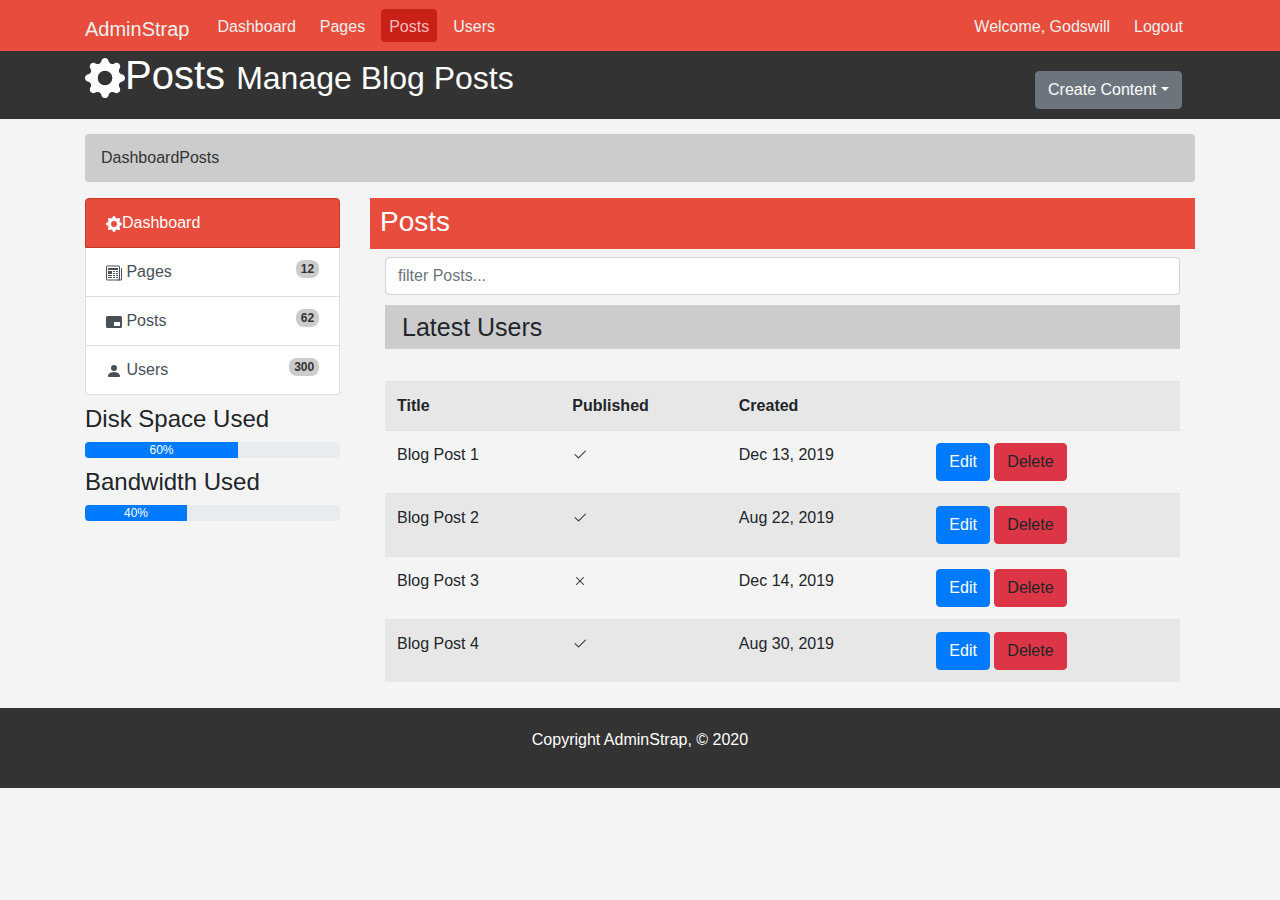
<file: posts.html>
<!doctype html>
<html lang="en">
  <head>
    <meta charset="utf-8">
    <meta name="viewport" content="width=device-width, initial-scale=1, shrink-to-fit=no">
    <meta name="generator" content="Jekyll v3.8.6">
    <title>Admin Area | Posts</title>
    <link rel="canonical" href="https://getbootstrap.com/docs/4.4/examples/starter-template/">

    <!-- Bootstrap core CSS -->
    <link href=" css/bootstrap.min.css" rel="stylesheet" integrity="sha384-Vkoo8x4CGsO3+Hhxv8T/Q5PaXtkKtu6ug5TOeNV6gBiFeWPGFN9MuhOf23Q9Ifjh" crossorigin="anonymous">
    <link rel="stylesheet" href="css/style.css">
    <script src="js/bootstrap.min.js"></script>
    <!-- Favicons -->
<link rel="apple-touch-icon" href="/docs/4.4/assets/img/favicons/apple-touch-icon.png" sizes="180x180">
<link rel="icon" href="/docs/4.4/assets/img/favicons/favicon-32x32.png" sizes="32x32" type="image/png">
<link rel="icon" href="/docs/4.4/assets/img/favicons/favicon-16x16.png" sizes="16x16" type="image/png">
<link rel="manifest" href="/docs/4.4/assets/img/favicons/manifest.json">
<link rel="mask-icon" href="/docs/4.4/assets/img/favicons/safari-pinned-tab.svg" color="#563d7c">
<link rel="icon" href="/docs/4.4/assets/img/favicons/favicon.ico">
<meta name="msapplication-config" content="/docs/4.4/assets/img/favicons/browserconfig.xml">
<meta name="theme-color" content="#563d7c">


    <style>
      .bd-placeholder-img {
        font-size: 1.125rem;
        text-anchor: middle;
        -webkit-user-select: none;
        -moz-user-select: none;
        -ms-user-select: none;
        user-select: none;
      }

      @media (min-width: 768px) {
        .bd-placeholder-img-lg {
          font-size: 3.5rem;
        }
      }
    </style>

  </head>
  <body>

    <nav class="navbar navbar-expand-md navbar-default">
        <div class="container">
          <div class="navbar-header">
            <a class="navbar-brand" href="#">AdminStrap</a>
            <button class="navbar-toggler" type="button" data-toggle="collapse" data-target="#navbarsExampleDefault" aria-controls="navbarsExampleDefault" aria-expanded="false" aria-label="Toggle navigation">
              <span class="navbar-toggler-icon sr-only">Toggle navigation</span>
              <span class="icon-bar"></span>
              <span class="icon-bar"></span>
              <span class="icon-bar"></span>
            </button>
          </div>

            <div class="collapse navbar-collapse" id="navbarsExampleDefault">
              <ul class="nav navbar-nav mr-auto">
                <li class="nav-item">
                  <a class="nav-link" href="index.html">Dashboard<span class="sr-only">(current)</span></a>
                </li>
                <li class="nav-item ">
                  <a class="nav-link" href="pages.html">Pages</a>
                </li>
                <li class="nav-item active">
                  <a class="nav-link" href="posts.html" tabindex="-1" aria-disabled="true">Posts</a>
                </li>
                <li class="nav-item">
                  <a class="nav-link" href="users.html" tabindex="-1" aria-disabled="true">Users</a>
                </li>
              </ul>

              <ul class="nav navbar-nav navbar-right">
                <li class="nav-item navbar-right">
                  <a class="nav-link" href="#" id="logout">Welcome, Godswill<span class="sr-only">(current)</span></a>
                </li>
                <li class="nav-item navbar-right">
                  <a class="nav-link" href="login.html">Logout</a>
                </li>
              </ul>
            </div>
        </div>
    </nav>

    <header id="header">
      <div class="container">
        <div class="row">
          <div class="col-md-10">
            <h1><svg class="bi bi-gear-fill" width="1em" height="1em" viewBox="0 0 16 16" fill="currentColor" xmlns="http://www.w3.org/2000/svg">
              <path fill-rule="evenodd" d="M9.405 1.05c-.413-1.4-2.397-1.4-2.81 0l-.1.34a1.464 1.464 0 01-2.105.872l-.31-.17c-1.283-.698-2.686.705-1.987 1.987l.169.311c.446.82.023 1.841-.872 2.105l-.34.1c-1.4.413-1.4 2.397 0 2.81l.34.1a1.464 1.464 0 01.872 2.105l-.17.31c-.698 1.283.705 2.686 1.987 1.987l.311-.169a1.464 1.464 0 012.105.872l.1.34c.413 1.4 2.397 1.4 2.81 0l.1-.34a1.464 1.464 0 012.105-.872l.31.17c1.283.698 2.686-.705 1.987-1.987l-.169-.311a1.464 1.464 0 01.872-2.105l.34-.1c1.4-.413 1.4-2.397 0-2.81l-.34-.1a1.464 1.464 0 01-.872-2.105l.17-.31c.698-1.283-.705-2.686-1.987-1.987l-.311.169a1.464 1.464 0 01-2.105-.872l-.1-.34zM8 10.93a2.929 2.929 0 100-5.86 2.929 2.929 0 000 5.858z" clip-rule="evenodd"/>
            </svg>Posts <small>Manage Blog Posts</small></h1>
          </div>
         
          <div class="col-md-2">
            <div class="dropdown create">
              <button onclick="myFunction()" class="btn btn-secondary dropdown-toggle" type="button" id="dropdownMenuButton" data-toggle="dropdown" aria-haspopup="true" aria-expanded="false">Create Content</button>
              <div id="myDropdown" class="dropdown-content">
                  <a type="button" data-toggle="modal" data-target="#addPage">Add Page</a>
                  <a href="#about">Add Post</a>
                  <a href="#contact">Add User</a>
                </ul>  
              </div>
            </div>
          </div>
        </div>
      </div>
    </header>

    <section id="breadcrumb">
      <div class="container">
        <ol class="breadcrumb">
            <li><a href="index.html">Dashboard</a> </li>
          <li class="active">Posts</li>
        </ol>
      </div>
    </section>

    <section id="main">
      <div class="container">
        <div class="row">
          <div class="col-md-3">
            <div class="list-group">
              <a href="index.html" class="list-group-item list-group-item-action active main-color-bg">
                <svg class="bi bi-gear-fill" width="1em" height="1em" viewBox="0 0 16 16" fill="currentColor" xmlns="http://www.w3.org/2000/svg">
                  <path fill-rule="evenodd" d="M9.405 1.05c-.413-1.4-2.397-1.4-2.81 0l-.1.34a1.464 1.464 0 01-2.105.872l-.31-.17c-1.283-.698-2.686.705-1.987 1.987l.169.311c.446.82.023 1.841-.872 2.105l-.34.1c-1.4.413-1.4 2.397 0 2.81l.34.1a1.464 1.464 0 01.872 2.105l-.17.31c-.698 1.283.705 2.686 1.987 1.987l.311-.169a1.464 1.464 0 012.105.872l.1.34c.413 1.4 2.397 1.4 2.81 0l.1-.34a1.464 1.464 0 012.105-.872l.31.17c1.283.698 2.686-.705 1.987-1.987l-.169-.311a1.464 1.464 0 01.872-2.105l.34-.1c1.4-.413 1.4-2.397 0-2.81l-.34-.1a1.464 1.464 0 01-.872-2.105l.17-.31c.698-1.283-.705-2.686-1.987-1.987l-.311.169a1.464 1.464 0 01-2.105-.872l-.1-.34zM8 10.93a2.929 2.929 0 100-5.86 2.929 2.929 0 000 5.858z" clip-rule="evenodd"/>
                </svg>Dashboard
              </a>
              <a href="pages.html" class="list-group-item list-group-item-action"><svg class="bi bi-newspaper" width="1em" height="1em" viewBox="0 0 16 16" fill="currentColor" xmlns="http://www.w3.org/2000/svg">
                <path fill-rule="evenodd" d="M0 2A1.5 1.5 0 011.5.5h11A1.5 1.5 0 0114 2v12a1.5 1.5 0 01-1.5 1.5h-11A1.5 1.5 0 010 14V2zm1.5-.5A.5.5 0 001 2v12a.5.5 0 00.5.5h11a.5.5 0 00.5-.5V2a.5.5 0 00-.5-.5h-11z" clip-rule="evenodd"/>
                <path fill-rule="evenodd" d="M15.5 3a.5.5 0 01.5.5V14a1.5 1.5 0 01-1.5 1.5h-3v-1h3a.5.5 0 00.5-.5V3.5a.5.5 0 01.5-.5z" clip-rule="evenodd"/>
                <path d="M2 3h10v2H2V3zm0 3h4v3H2V6zm0 4h4v1H2v-1zm0 2h4v1H2v-1zm5-6h2v1H7V6zm3 0h2v1h-2V6zM7 8h2v1H7V8zm3 0h2v1h-2V8zm-3 2h2v1H7v-1zm3 0h2v1h-2v-1zm-3 2h2v1H7v-1zm3 0h2v1h-2v-1z"/>
              </svg> Pages <span class="badge">12</span></a>
              <a href="posts.html" class="list-group-item list-group-item-action"><svg class="bi bi-pip-fill" width="1em" height="1em" viewBox="0 0 16 16" fill="currentColor" xmlns="http://www.w3.org/2000/svg">
                <path fill-rule="evenodd" d="M1.5 2A1.5 1.5 0 000 3.5v9A1.5 1.5 0 001.5 14h13a1.5 1.5 0 001.5-1.5v-9A1.5 1.5 0 0014.5 2h-13zm7 6a.5.5 0 00-.5.5v3a.5.5 0 00.5.5h5a.5.5 0 00.5-.5v-3a.5.5 0 00-.5-.5h-5z" clip-rule="evenodd"/>
              </svg> Posts<span class="badge">62</span></a>
              <a href="users.html" class="list-group-item list-group-item-action"><svg class="bi bi-person-fill" width="1em" height="1em" viewBox="0 0 16 16" fill="currentColor" xmlns="http://www.w3.org/2000/svg">
                <path fill-rule="evenodd" d="M3 14s-1 0-1-1 1-4 6-4 6 3 6 4-1 1-1 1H3zm5-6a3 3 0 100-6 3 3 0 000 6z" clip-rule="evenodd"/>
              </svg> Users<span class="badge">300</span></a>
            </div>

            <div class="well">
              <h4 class="padding">Disk Space Used</h4>
              <div class="progress">
                <div class="progress-bar" role="progressbar" style="width: 60%;" aria-valuenow="60" aria-valuemin="0" aria-valuemax="100">60%</div>
              </div>
            </div>
            <h4 class="padding">Bandwidth Used</h4>
            <div class="progress">
              <div class="progress-bar" role="progressbar" style="width: 40%;" aria-valuenow="40" aria-valuemin="0" aria-valuemax="100">40%</div>
            </div>
          </div>

          <div class="col-md-9">
            <!-- Website Overview -->
            <div class="panel panel-flex">
              <div class="panel-heading main-color-bg" style="padding-left: 10px;">
                <h3 class="panel-title">Posts</h3>
              </div>

              <div class="container">
                <div class="row">
                    <div class="col-md-12">
                        <input class="form-control" type="text" placeholder="filter Posts..." >
                    </div>
                </div> 
                <div class="panel panel-flex">
                    <div class="panel-heading background" style="padding-left: 10px;">
                      <h3 id="panel-title">Latest Users</h3>
                    </div>
                    <br>
                    <div class="panel-body">
                      <table class="table table-striped table-hover">
                        <tr>
                          <th>Title</th>
                          <th>Published</th>
                          <th>Created</th>
                          <th></th>
                        </tr>
                        <tr>
                          <td>Blog Post 1</td>
                          <td><svg class="bi bi-check" width="1em" height="1em" viewBox="0 0 16 16" fill="currentColor" xmlns="http://www.w3.org/2000/svg">
                            <path fill-rule="evenodd" d="M13.854 3.646a.5.5 0 010 .708l-7 7a.5.5 0 01-.708 0l-3.5-3.5a.5.5 0 11.708-.708L6.5 10.293l6.646-6.647a.5.5 0 01.708 0z" clip-rule="evenodd"/>
                          </svg></td>
                          <td>Dec 13, 2019</td>
                          <td><a class="btn btn-primary" href="edit.html">Edit</a> <a class="btn btn-danger">Delete</a></td>
                        </tr>
                        <tr>
                            <td>Blog Post 2</td>
                            <td><svg class="bi bi-check" width="1em" height="1em" viewBox="0 0 16 16" fill="currentColor" xmlns="http://www.w3.org/2000/svg">
                              <path fill-rule="evenodd" d="M13.854 3.646a.5.5 0 010 .708l-7 7a.5.5 0 01-.708 0l-3.5-3.5a.5.5 0 11.708-.708L6.5 10.293l6.646-6.647a.5.5 0 01.708 0z" clip-rule="evenodd"/>
                            </svg></td>
                            <td>Aug 22, 2019</td>
                            <td><a class="btn btn-primary" href="edit.html">Edit</a> <a class="btn btn-danger">Delete</a></td>
                        </tr>
                        <tr>
                            <td>Blog Post 3</td>
                            <td><svg class="bi bi-x" width="1em" height="1em" viewBox="0 0 16 16" fill="currentColor" xmlns="http://www.w3.org/2000/svg">
                                <path fill-rule="evenodd" d="M11.854 4.146a.5.5 0 010 .708l-7 7a.5.5 0 01-.708-.708l7-7a.5.5 0 01.708 0z" clip-rule="evenodd"/>
                                <path fill-rule="evenodd" d="M4.146 4.146a.5.5 0 000 .708l7 7a.5.5 0 00.708-.708l-7-7a.5.5 0 00-.708 0z" clip-rule="evenodd"/>
                              </svg></td>
                            <td>Dec 14, 2019</td>
                            <td><a class="btn btn-primary" href="edit.html">Edit</a> <a class="btn btn-danger">Delete</a></td>
                        </tr>
                        <tr>
                            <td>Blog Post 4</td>
                            <td><svg class="bi bi-check" width="1em" height="1em" viewBox="0 0 16 16" fill="currentColor" xmlns="http://www.w3.org/2000/svg">
                              <path fill-rule="evenodd" d="M13.854 3.646a.5.5 0 010 .708l-7 7a.5.5 0 01-.708 0l-3.5-3.5a.5.5 0 11.708-.708L6.5 10.293l6.646-6.647a.5.5 0 01.708 0z" clip-rule="evenodd"/>
                            </svg></td>
                            <td>Aug 30, 2019</td>
                            <td><a class="btn btn-primary" href="edit.html">Edit</a> <a class="btn btn-danger">Delete</a></td>  
                        </tr>
                      </table>
                    </div>
                  </div>               
                </div>
              </div>

            </div>
          </div>
        </div>
      </div>
    </section>

    <!-- Modals -->

    <!-- Add Page -->
    <div class="modal fade" id="addPage" tabindex="-1" role="dialog" aria-labelledby="exampleModalLabel" aria-hidden="true">
      <div class="modal-dialog" role="document">
        <div class="modal-content">
          <div class="modal-header">
            <h5 class="modal-title" id="exampleModalLabel">Modal title</h5>
            <button type="button" class="close" data-dismiss="modal" aria-label="Close">
              <span aria-hidden="true">&times;</span>
            </button>
          </div>
          <div class="modal-body">
            ...
          </div>
          <div class="modal-footer">
            <button type="button" class="btn btn-secondary" data-dismiss="modal">Close</button>
            <button type="button" class="btn btn-primary">Save changes</button>
          </div>
        </div>
      </div>
    </div>

    <footer id="footer">
      <p>Copyright AdminStrap, &copy; 2020</p>
    </footer>
    
    <script src="./js/drop.js"></script>  
    </body>
</html>
</file>
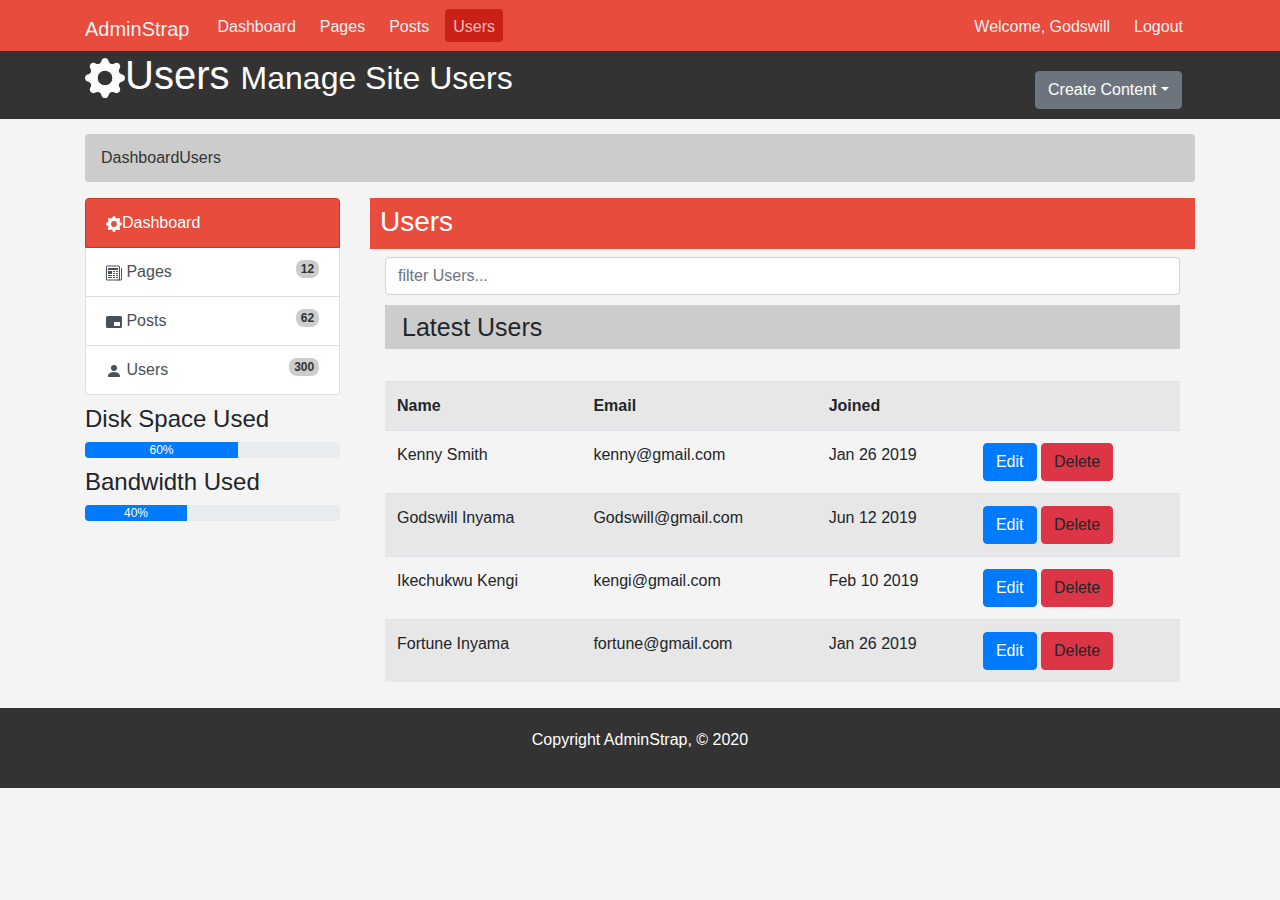
<file: users.html>
<!doctype html>
<html lang="en">
  <head>
    <meta charset="utf-8">
    <meta name="viewport" content="width=device-width, initial-scale=1, shrink-to-fit=no">
    <meta name="generator" content="Jekyll v3.8.6">
    <title>Admin Area | Users</title>
    <link rel="canonical" href="https://getbootstrap.com/docs/4.4/examples/starter-template/">

    <!-- Bootstrap core CSS -->
    <link href=" css/bootstrap.min.css" rel="stylesheet" integrity="sha384-Vkoo8x4CGsO3+Hhxv8T/Q5PaXtkKtu6ug5TOeNV6gBiFeWPGFN9MuhOf23Q9Ifjh" crossorigin="anonymous">
    <link rel="stylesheet" href="css/style.css">
    <script src="js/bootstrap.min.js"></script>
    <!-- Favicons -->
<link rel="apple-touch-icon" href="/docs/4.4/assets/img/favicons/apple-touch-icon.png" sizes="180x180">
<link rel="icon" href="/docs/4.4/assets/img/favicons/favicon-32x32.png" sizes="32x32" type="image/png">
<link rel="icon" href="/docs/4.4/assets/img/favicons/favicon-16x16.png" sizes="16x16" type="image/png">
<link rel="manifest" href="/docs/4.4/assets/img/favicons/manifest.json">
<link rel="mask-icon" href="/docs/4.4/assets/img/favicons/safari-pinned-tab.svg" color="#563d7c">
<link rel="icon" href="/docs/4.4/assets/img/favicons/favicon.ico">
<meta name="msapplication-config" content="/docs/4.4/assets/img/favicons/browserconfig.xml">
<meta name="theme-color" content="#563d7c">


    <style>
      .bd-placeholder-img {
        font-size: 1.125rem;
        text-anchor: middle;
        -webkit-user-select: none;
        -moz-user-select: none;
        -ms-user-select: none;
        user-select: none;
      }

      @media (min-width: 768px) {
        .bd-placeholder-img-lg {
          font-size: 3.5rem;
        }
      }
    </style>

  </head>
  <body>

    <nav class="navbar navbar-expand-md navbar-default">
        <div class="container">
          <div class="navbar-header">
            <a class="navbar-brand" href="#">AdminStrap</a>
            <button class="navbar-toggler" type="button" data-toggle="collapse" data-target="#navbarsExampleDefault" aria-controls="navbarsExampleDefault" aria-expanded="false" aria-label="Toggle navigation">
              <span class="navbar-toggler-icon sr-only">Toggle navigation</span>
              <span class="icon-bar"></span>
              <span class="icon-bar"></span>
              <span class="icon-bar"></span>
            </button>
          </div>

            <div class="collapse navbar-collapse" id="navbarsExampleDefault">
              <ul class="nav navbar-nav mr-auto">
                <li class="nav-item">
                  <a class="nav-link" href="index.html">Dashboard<span class="sr-only">(current)</span></a>
                </li>
                <li class="nav-item ">
                  <a class="nav-link" href="pages.html">Pages</a>
                </li>
                <li class="nav-item">
                  <a class="nav-link" href="posts.html" tabindex="-1" aria-disabled="true">Posts</a>
                </li>
                <li class="nav-item active">
                  <a class="nav-link" href="users.html" tabindex="-1" aria-disabled="true">Users</a>
                </li>
              </ul>

              <ul class="nav navbar-nav navbar-right">
                <li class="nav-item navbar-right">
                  <a class="nav-link" href="#" id="logout">Welcome, Godswill<span class="sr-only">(current)</span></a>
                </li>
                <li class="nav-item navbar-right">
                  <a class="nav-link" href="login.html">Logout</a>
                </li>
              </ul>
            </div>
        </div>
    </nav>

    <header id="header">
      <div class="container">
        <div class="row">
          <div class="col-md-10">
            <h1><svg class="bi bi-gear-fill" width="1em" height="1em" viewBox="0 0 16 16" fill="currentColor" xmlns="http://www.w3.org/2000/svg">
              <path fill-rule="evenodd" d="M9.405 1.05c-.413-1.4-2.397-1.4-2.81 0l-.1.34a1.464 1.464 0 01-2.105.872l-.31-.17c-1.283-.698-2.686.705-1.987 1.987l.169.311c.446.82.023 1.841-.872 2.105l-.34.1c-1.4.413-1.4 2.397 0 2.81l.34.1a1.464 1.464 0 01.872 2.105l-.17.31c-.698 1.283.705 2.686 1.987 1.987l.311-.169a1.464 1.464 0 012.105.872l.1.34c.413 1.4 2.397 1.4 2.81 0l.1-.34a1.464 1.464 0 012.105-.872l.31.17c1.283.698 2.686-.705 1.987-1.987l-.169-.311a1.464 1.464 0 01.872-2.105l.34-.1c1.4-.413 1.4-2.397 0-2.81l-.34-.1a1.464 1.464 0 01-.872-2.105l.17-.31c.698-1.283-.705-2.686-1.987-1.987l-.311.169a1.464 1.464 0 01-2.105-.872l-.1-.34zM8 10.93a2.929 2.929 0 100-5.86 2.929 2.929 0 000 5.858z" clip-rule="evenodd"/>
            </svg>Users <small>Manage Site Users</small></h1>
          </div>
         
          <div class="col-md-2">
            <div class="dropdown create">
              <button onclick="myFunction()" class="btn btn-secondary dropdown-toggle" type="button" id="dropdownMenuButton" data-toggle="dropdown" aria-haspopup="true" aria-expanded="false">Create Content</button>
              <div id="myDropdown" class="dropdown-content">
                  <a type="button" data-toggle="modal" data-target="#addPage">Add Page</a>
                  <a href="#about">Add Post</a>
                  <a href="#contact">Add User</a>
                </ul>  
              </div>
            </div>
          </div>
        </div>
      </div>
    </header>

    <section id="breadcrumb">
      <div class="container">
        <ol class="breadcrumb">
            <li><a href="index.html">Dashboard</a> </li>
          <li class="active">Users</li>
        </ol>
      </div>
    </section>

    <section id="main">
      <div class="container">
        <div class="row">
          <div class="col-md-3">
            <div class="list-group">
              <a href="index.html" class="list-group-item list-group-item-action active main-color-bg">
                <svg class="bi bi-gear-fill" width="1em" height="1em" viewBox="0 0 16 16" fill="currentColor" xmlns="http://www.w3.org/2000/svg">
                  <path fill-rule="evenodd" d="M9.405 1.05c-.413-1.4-2.397-1.4-2.81 0l-.1.34a1.464 1.464 0 01-2.105.872l-.31-.17c-1.283-.698-2.686.705-1.987 1.987l.169.311c.446.82.023 1.841-.872 2.105l-.34.1c-1.4.413-1.4 2.397 0 2.81l.34.1a1.464 1.464 0 01.872 2.105l-.17.31c-.698 1.283.705 2.686 1.987 1.987l.311-.169a1.464 1.464 0 012.105.872l.1.34c.413 1.4 2.397 1.4 2.81 0l.1-.34a1.464 1.464 0 012.105-.872l.31.17c1.283.698 2.686-.705 1.987-1.987l-.169-.311a1.464 1.464 0 01.872-2.105l.34-.1c1.4-.413 1.4-2.397 0-2.81l-.34-.1a1.464 1.464 0 01-.872-2.105l.17-.31c.698-1.283-.705-2.686-1.987-1.987l-.311.169a1.464 1.464 0 01-2.105-.872l-.1-.34zM8 10.93a2.929 2.929 0 100-5.86 2.929 2.929 0 000 5.858z" clip-rule="evenodd"/>
                </svg>Dashboard
              </a>
              <a href="pages.html" class="list-group-item list-group-item-action"><svg class="bi bi-newspaper" width="1em" height="1em" viewBox="0 0 16 16" fill="currentColor" xmlns="http://www.w3.org/2000/svg">
                <path fill-rule="evenodd" d="M0 2A1.5 1.5 0 011.5.5h11A1.5 1.5 0 0114 2v12a1.5 1.5 0 01-1.5 1.5h-11A1.5 1.5 0 010 14V2zm1.5-.5A.5.5 0 001 2v12a.5.5 0 00.5.5h11a.5.5 0 00.5-.5V2a.5.5 0 00-.5-.5h-11z" clip-rule="evenodd"/>
                <path fill-rule="evenodd" d="M15.5 3a.5.5 0 01.5.5V14a1.5 1.5 0 01-1.5 1.5h-3v-1h3a.5.5 0 00.5-.5V3.5a.5.5 0 01.5-.5z" clip-rule="evenodd"/>
                <path d="M2 3h10v2H2V3zm0 3h4v3H2V6zm0 4h4v1H2v-1zm0 2h4v1H2v-1zm5-6h2v1H7V6zm3 0h2v1h-2V6zM7 8h2v1H7V8zm3 0h2v1h-2V8zm-3 2h2v1H7v-1zm3 0h2v1h-2v-1zm-3 2h2v1H7v-1zm3 0h2v1h-2v-1z"/>
              </svg> Pages <span class="badge">12</span></a>
              <a href="posts.html" class="list-group-item list-group-item-action"><svg class="bi bi-pip-fill" width="1em" height="1em" viewBox="0 0 16 16" fill="currentColor" xmlns="http://www.w3.org/2000/svg">
                <path fill-rule="evenodd" d="M1.5 2A1.5 1.5 0 000 3.5v9A1.5 1.5 0 001.5 14h13a1.5 1.5 0 001.5-1.5v-9A1.5 1.5 0 0014.5 2h-13zm7 6a.5.5 0 00-.5.5v3a.5.5 0 00.5.5h5a.5.5 0 00.5-.5v-3a.5.5 0 00-.5-.5h-5z" clip-rule="evenodd"/>
              </svg> Posts<span class="badge">62</span></a>
              <a href="users.html" class="list-group-item list-group-item-action"><svg class="bi bi-person-fill" width="1em" height="1em" viewBox="0 0 16 16" fill="currentColor" xmlns="http://www.w3.org/2000/svg">
                <path fill-rule="evenodd" d="M3 14s-1 0-1-1 1-4 6-4 6 3 6 4-1 1-1 1H3zm5-6a3 3 0 100-6 3 3 0 000 6z" clip-rule="evenodd"/>
              </svg> Users<span class="badge">300</span></a>
            </div>

            <div class="well">
              <h4 class="padding">Disk Space Used</h4>
              <div class="progress">
                <div class="progress-bar" role="progressbar" style="width: 60%;" aria-valuenow="60" aria-valuemin="0" aria-valuemax="100">60%</div>
              </div>
            </div>
            <h4 class="padding">Bandwidth Used</h4>
            <div class="progress">
              <div class="progress-bar" role="progressbar" style="width: 40%;" aria-valuenow="40" aria-valuemin="0" aria-valuemax="100">40%</div>
            </div>
          </div>

          <div class="col-md-9">

            <!-- Website Overview -->
            <div class="panel panel-flex">
              <div class="panel-heading main-color-bg" style="padding-left: 10px;">
                <h3 class="panel-title">Users</h3>
              </div>

              <div class="container">
                <div class="row">
                    <div class="col-md-12">
                        <input class="form-control" type="text" placeholder="filter Users..." >
                    </div>
                </div> 
                <div class="panel panel-flex">
                    <div class="panel-heading background" style="padding-left: 10px;">
                      <h3 id="panel-title">Latest Users</h3>
                    </div>
                    <br>
                    <div class="panel-body">
                      <table class="table table-striped table-hover">
                        <tr>
                            <th>Name</th>
                            <th>Email</th>
                            <th>Joined</th>
                            <th></th>
                        </tr>
                        <tr>
                            <td>Kenny Smith</td>
                            <td>kenny@gmail.com</td>
                            <td>Jan 26 2019 </td>
                            <td><a class="btn btn-primary" href="edit.html">Edit</a> <a class="btn btn-danger">Delete</a></td>
                        </tr>
                        <tr>
                            <td>Godswill Inyama</td>
                            <td>Godswill@gmail.com</td>
                            <td>Jun 12 2019 </td>
                            <td><a class="btn btn-primary" href="edit.html">Edit</a> <a class="btn btn-danger">Delete</a></td>
                          </tr>
                        <tr>
                            <td>Ikechukwu Kengi</td>
                            <td>kengi@gmail.com</td>
                            <td>Feb 10 2019 </td>
                            <td><a class="btn btn-primary" href="edit.html">Edit</a> <a class="btn btn-danger">Delete</a></td>
                          </tr>
                        <tr>
                            <td>Fortune Inyama</td>
                            <td>fortune@gmail.com</td>
                            <td>Jan 26 2019 </td>
                            <td><a class="btn btn-primary" href="edit.html">Edit</a> <a class="btn btn-danger">Delete</a></td>
                        </tr>
                      </table>
                    </div>
                  </div>               
                </div>
              </div>

            </div>
          </div>
        </div>
      </div>
    </section>

    <!-- Modals -->

    <!-- Add Page -->
    <div class="modal fade" id="addPage" tabindex="-1" role="dialog" aria-labelledby="exampleModalLabel" aria-hidden="true">
      <div class="modal-dialog" role="document">
        <div class="modal-content">
          <div class="modal-header">
            <h5 class="modal-title" id="exampleModalLabel">Modal title</h5>
            <button type="button" class="close" data-dismiss="modal" aria-label="Close">
              <span aria-hidden="true">&times;</span>
            </button>
          </div>
          <div class="modal-body">
            ...
          </div>
          <div class="modal-footer">
            <button type="button" class="btn btn-secondary" data-dismiss="modal">Close</button>
            <button type="button" class="btn btn-primary">Save changes</button>
          </div>
        </div>
      </div>
    </div>

    <footer id="footer">
      <p>Copyright AdminStrap, &copy; 2020</p>
    </footer>
    
    <script src="./js/drop.js"></script>  
    </body>
</html>
</file>
<file: css/style.css>
body{
    background: #f4f4f4;
}

  /* navbar */
.navbar-nav{
    min-height: 33px !important;
    margin-bottom: 0;
    border-radius: 0;
}

.navbar-nav > li > a, .navbar-brand{
    padding-top:6px !important;
    padding-bottom:0 !important;
    height: 33px;
}

.navbar {
    background-color: #e74c3c;
  }
  .navbar .navbar-brand {
    color: #ecf0f1;
  }
  .navbar .navbar-brand:hover,
  .navbar .navbar-brand:focus {
    color: #fbbbbc;
  }
  .navbar .navbar-text {
    color: #ecf0f1;
  }
  .navbar .navbar-text a {
    color: #fbbbbc;
  }
  .navbar .navbar-text a:hover,
  .navbar .navbar-text a:focus {
    color: #fbbbbc; 
  }
  .navbar .navbar-nav .nav-link {
    color: #ecf0f1;
    border-radius: .25rem;
    margin: 0 0.25em;
  }
  .navbar .navbar-nav .nav-link:not(.disabled):hover,
  .navbar .navbar-nav .nav-link:not(.disabled):focus {
    color: #fbbbbc;
  }
  .navbar .navbar-nav .nav-item.active .nav-link,
  .navbar .navbar-nav .nav-item.active .nav-link:hover,
  .navbar .navbar-nav .nav-item.active .nav-link:focus,
  .navbar .navbar-nav .nav-item.show .nav-link,
  .navbar .navbar-nav .nav-item.show .nav-link:hover,
  .navbar .navbar-nav .nav-item.show .nav-link:focus {
    color: #fbbbbc;
    background-color: #c92018;
  }
  .navbar .navbar-toggle {
    border-color: #c92018;
  }
  .navbar .navbar-toggle:hover,
  .navbar .navbar-toggle:focus {
    background-color: #c92018;
  }
  .navbar .navbar-toggle .navbar-toggler-icon {
    color: #ecf0f1;
  }
  .navbar .navbar-collapse,
  .navbar .navbar-form {
    border-color: #ecf0f1;
  }
  .navbar .navbar-link {
    color: #ecf0f1;
  }
  .navbar .navbar-link:hover {
    color: #fbbbbc;
  }
  
  /* custom */
  .main-color-bg{
    background-color: #e74c3c !important;
    border-color: #c0392b !important;
    color:#ffffff !important;
  }

  /*header*/
  #header{
    background: #333333;
    color: #ffffff;
    padding-bottom: 10px;
    margin-bottom: 15px;
  }

  #header .create{
    padding-top: 20px;
  }
  .show {display: block;}
  /* Breadcrumb */
  .breadcrumb{
    background: #cccccc;
    color: #333333;
  }

  .breadcrumb a{
    color:#333333;
  }

  .dash-box{
    text-align: center;
  }

  /* External */
  .middle{ 
    border-radius: 14px;
    height: 98px;
    width: 149px;
    padding-top: 10px;
    margin-right: 35px;
    margin-left: 17px;
    background: #f5f5f5;
  }

  .badge{
    background: #cccccc;
    color:#333333;
    float: right;
    border-radius: 8px;
  }
  .pb{
    display: flex;
    background: #cccccc;
    justify-content: center;
    text-align: center;
    margin-top: -8px;
    padding-top: 37px;
    padding-bottom: 48px;
    margin-left: -15px;
    margin-right: -15px;
  }
  .padding{
    padding-top: 10px;
  }

  .panel-title{
    padding: 7px 0px 10px 0px;
  }
  #panel-title{
    font-size:25px;
    padding: 7px;
  }
  .background{
    background: #cccccc;
    margin-top: 10px;
  }
  .breadcrumb a{
    color:#333333;
  }

  .dropbtn {
    background-color: #6c706c;
    color: #f1f1f1;
    /* padding: 16px; */
    padding: 10px 10px 10px 10px;
    margin-top: 10px;
    font-size: 16px;
    border: none;
    border-radius: 5px;
    cursor: pointer;
  }
  
  .dropbtn:hover, .dropbtn:focus {
    background-color: #6c706c;
    color: #f1f1f1;
  }
  
  .dropdown {
    /* float: right; */
    position: relative;
    display: inline-block;
  }
  
  .dropdown-content {
    display: none;
    position: absolute;
    background-color: #f1f1f1;
    min-width: 160px;
    overflow: auto;
    box-shadow: 0px 8px 16px 0px rgba(0,0,0,0.2);
    right: 0;
    z-index: 1;
  }
  
  .dropdown-content a {
    color: black;
    padding: 12px 16px;
    text-decoration: none;
    display: block;
  }
  
  .dropdown a:hover {background-color: #ddd;}
  
  .show {display: block;}

  ::-webkit-scrollbar{
    display: none;
  }

  .center{
    margin: 0 auto
  }

  /* footer */
  #footer{
    background: #333333;
    color: #ffffff;
    text-align: center;
    padding:20px;
    margin-top:10px;
  }
  #login-footer{
    background: #333333;
    bottom: 40px;
    top:40px;
    position: relative;
    color: #ffffff;
    text-align: center;
    padding:20px;
    margin-top:202px;
  }
  /* .dropbtn {
    background-color: #3498DB;
    color: white;
    padding: 16px;
    font-size: 16px;
    border: none;
    cursor: pointer;
  } */
  
  /* .dropbtn:hover, .dropbtn:focus {
    background-color: #2980B9;
  }
  
  .dropdown {
    position: relative;
    display: inline-block;
  }
  
  .dropdown-content {
    display: none;
    position: absolute;
    background-color: #f1f1f1;
    min-width: 160px;
    overflow: auto;
    box-shadow: 0px 8px 16px 0px rgba(0,0,0,0.2);
    z-index: 1;
  }
  
  .dropdown-content a {
    color: black;
    padding: 12px 16px;
    text-decoration: none;
    display: block;
  }
  
  .dropdown a:hover {
    background-color: #ddd;
  } */
  @media (max-width: 575px) {
    .navbar-expand-sm .navbar-nav .show .dropdown-menu .dropdown-item {
      color: #ecf0f1;
    }
    .navbar-expand-sm .navbar-nav .show .dropdown-menu .dropdown-item:hover,
    .navbar-expand-sm .navbar-nav .show .dropdown-menu .dropdown-item:focus {
      color: #fbbbbc;
    }
    .navbar-expand-sm .navbar-nav .show .dropdown-menu .dropdown-item.active {
      color: #fbbbbc;
      background-color: #c92018;
    }
  }
  
  @media (max-width: 767px) {
    .navbar-expand-md .navbar-nav .show .dropdown-menu .dropdown-item {
      color: #ecf0f1;
    }
    .navbar-expand-md .navbar-nav .show .dropdown-menu .dropdown-item:hover,
    .navbar-expand-md .navbar-nav .show .dropdown-menu .dropdown-item:focus {
      color: #fbbbbc;
    }
    .navbar-expand-md .navbar-nav .show .dropdown-menu .dropdown-item.active {
      color: #fbbbbc;
      background-color: #c92018;
    }
  }
  
  @media (max-width: 991px) {
    .navbar-expand-lg .navbar-nav .show .dropdown-menu .dropdown-item {
      color: #ecf0f1;
    }
    .navbar-expand-lg .navbar-nav .show .dropdown-menu .dropdown-item:hover,
    .navbar-expand-lg .navbar-nav .show .dropdown-menu .dropdown-item:focus {
      color: #fbbbbc;
    }
    .navbar-expand-lg .navbar-nav .show .dropdown-menu .dropdown-item.active {
      color: #fbbbbc;
      background-color: #c92018;
    }
  }
  
  @media (max-width: 1199px) {
    .navbar-expand-xl .navbar-nav .show .dropdown-menu .dropdown-item {
      color: #ecf0f1;
    }
    .navbar-expand-xl .navbar-nav .show .dropdown-menu .dropdown-item:hover,
    .navbar-expand-xl .navbar-nav .show .dropdown-menu .dropdown-item:focus {
      color: #fbbbbc;
    }
    .navbar-expand-xl .navbar-nav .show .dropdown-menu .dropdown-item.active {
      color: #fbbbbc;
      background-color: #c92018;
    }
  }
  
  .navbar-expand .navbar-nav .show .dropdown-menu .dropdown-item {
    color: #ecf0f1;
  }
  .navbar-expand .navbar-nav .show .dropdown-menu .dropdown-item:hover,
  .navbar-expand .navbar-nav .show .dropdown-menu .dropdown-item:focus {
    color: #fbbbbc;
  }
  .navbar-expand .navbar-nav .show .dropdown-menu .dropdown-item.active {
    color: #fbbbbc;
    background-color: #c92018;
  }
</file>
